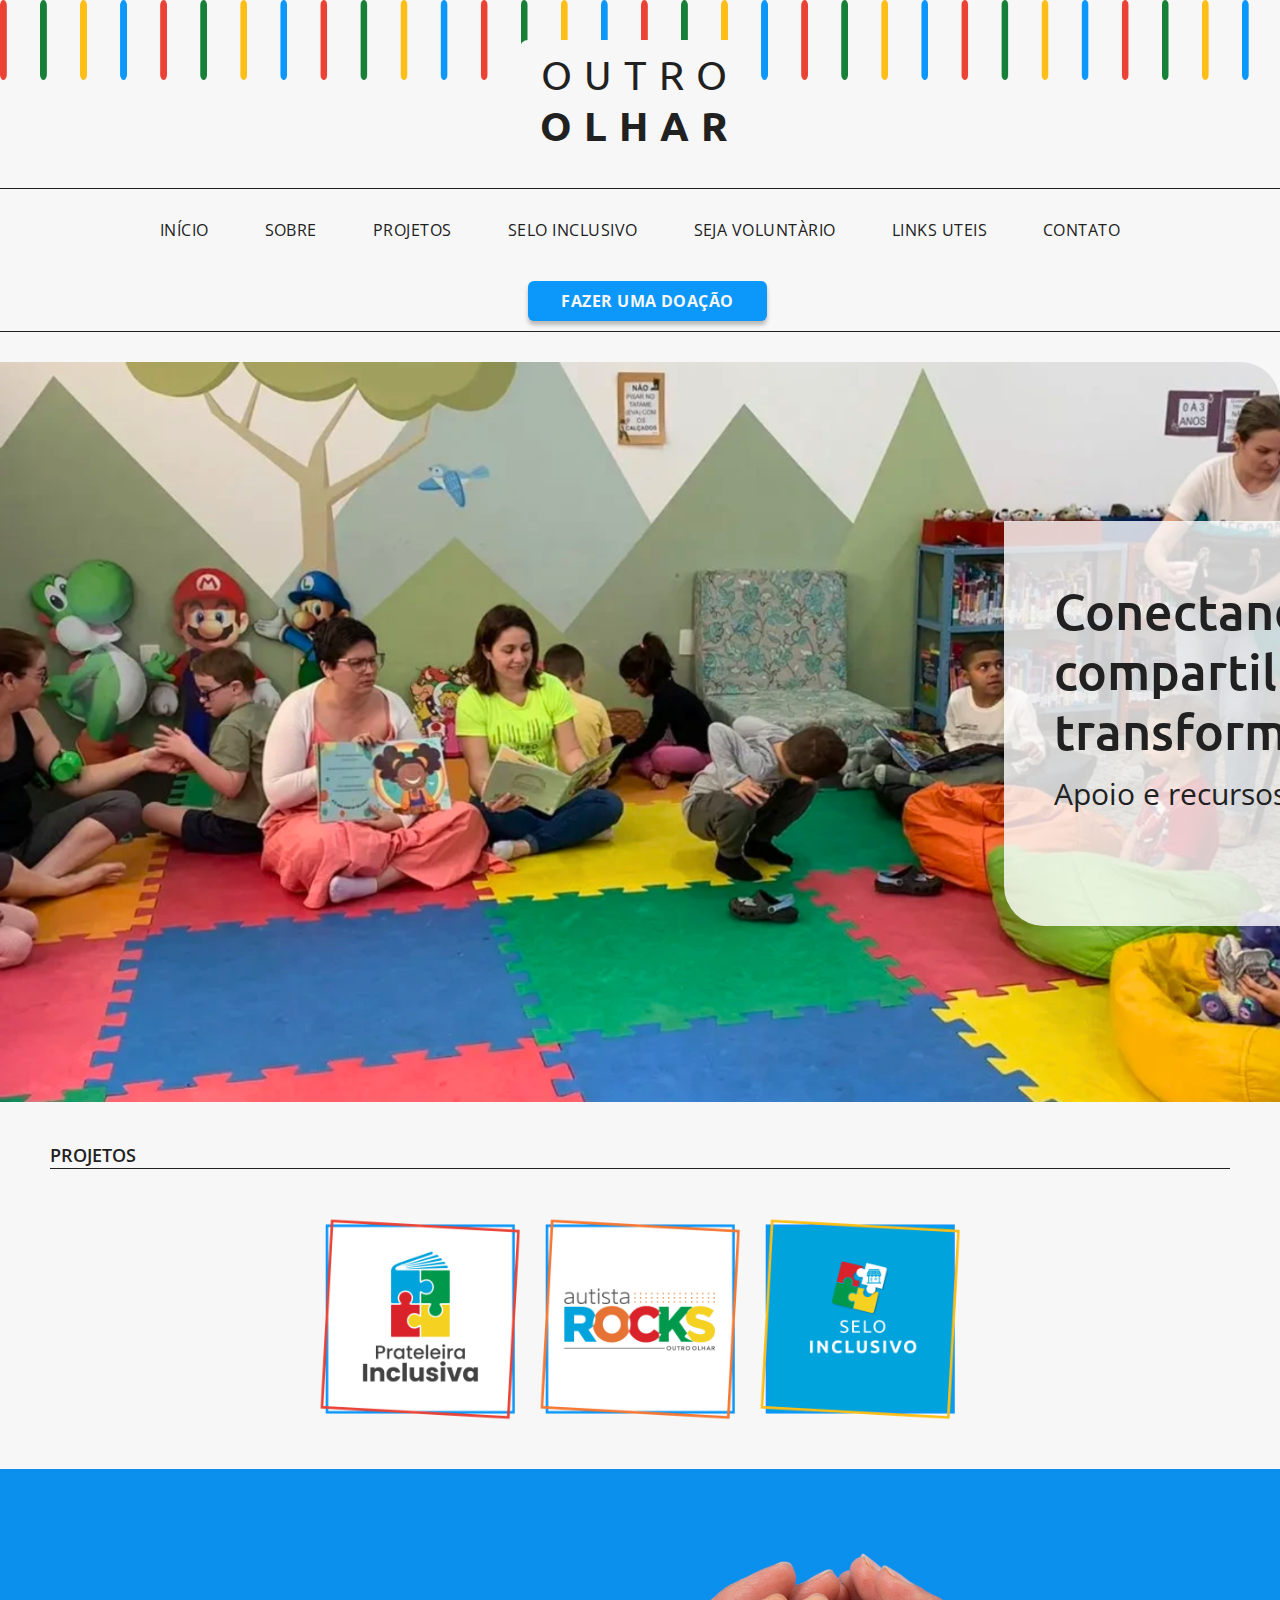
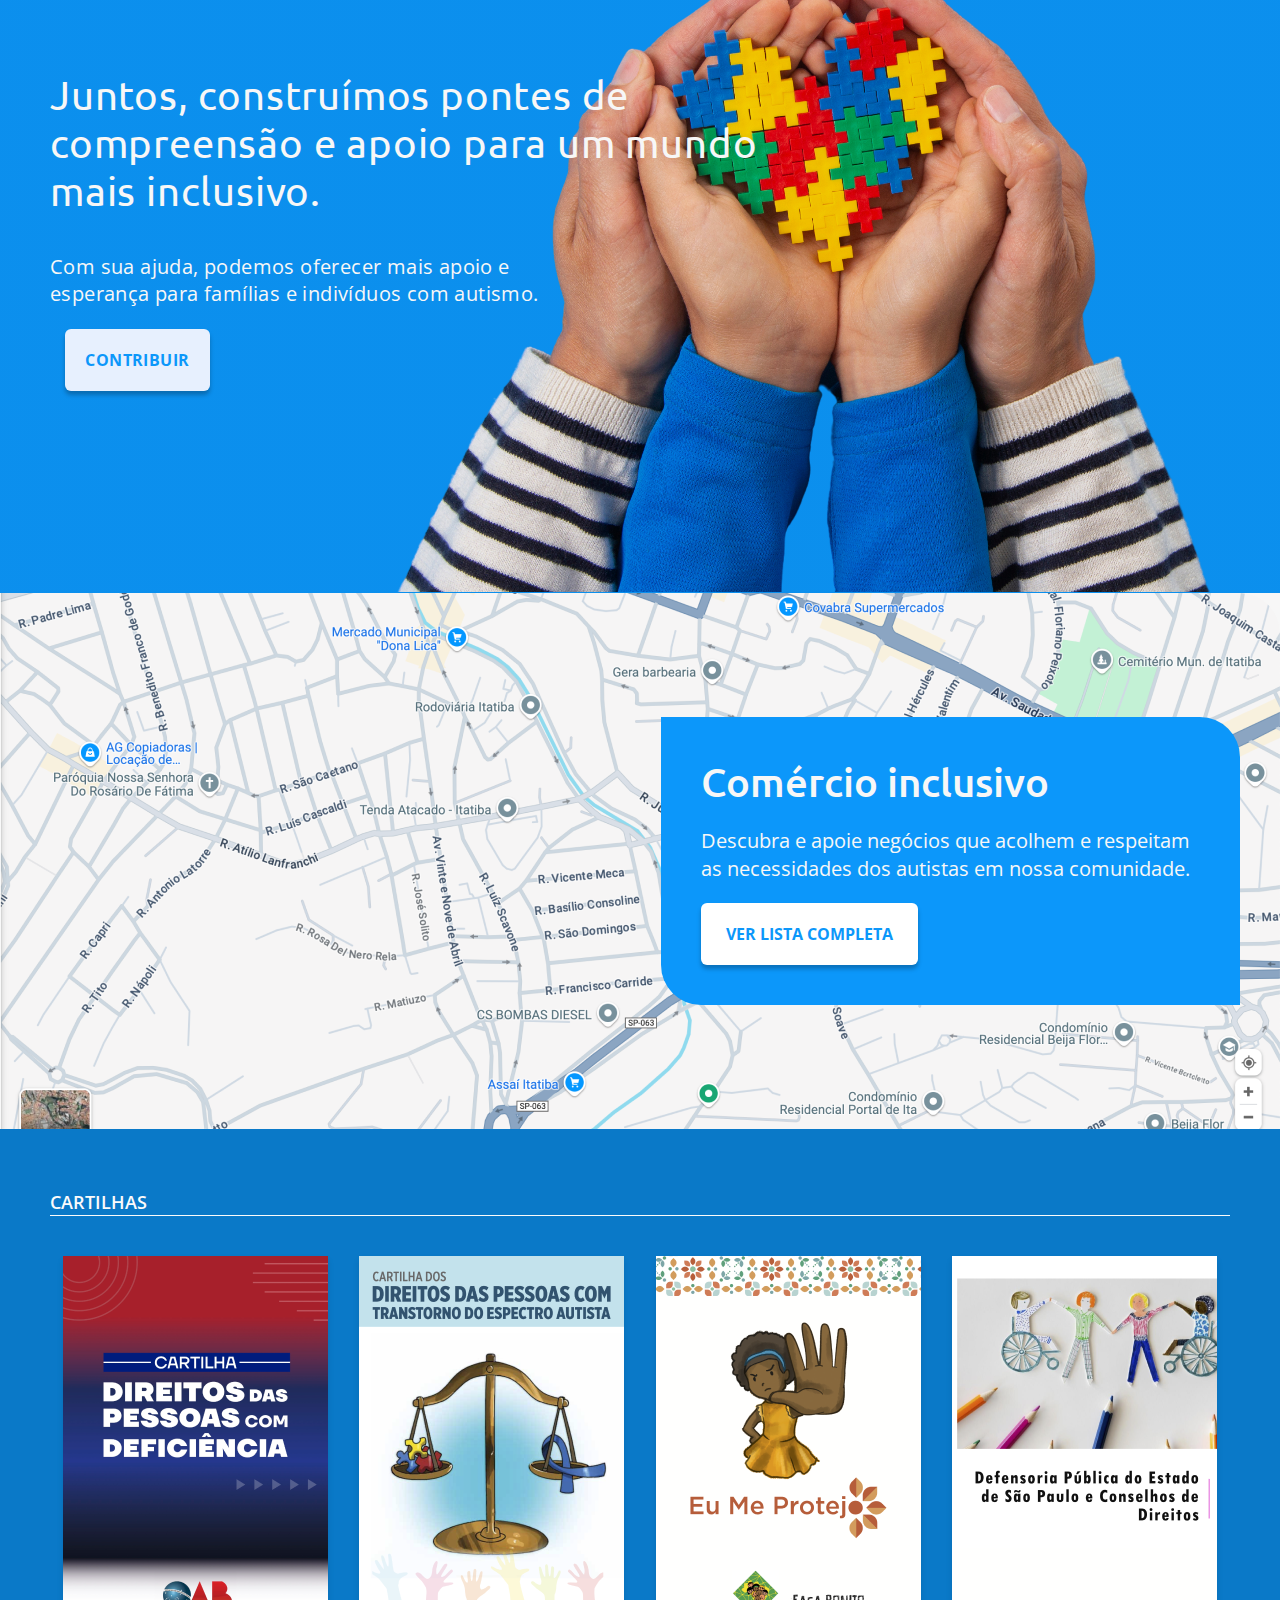
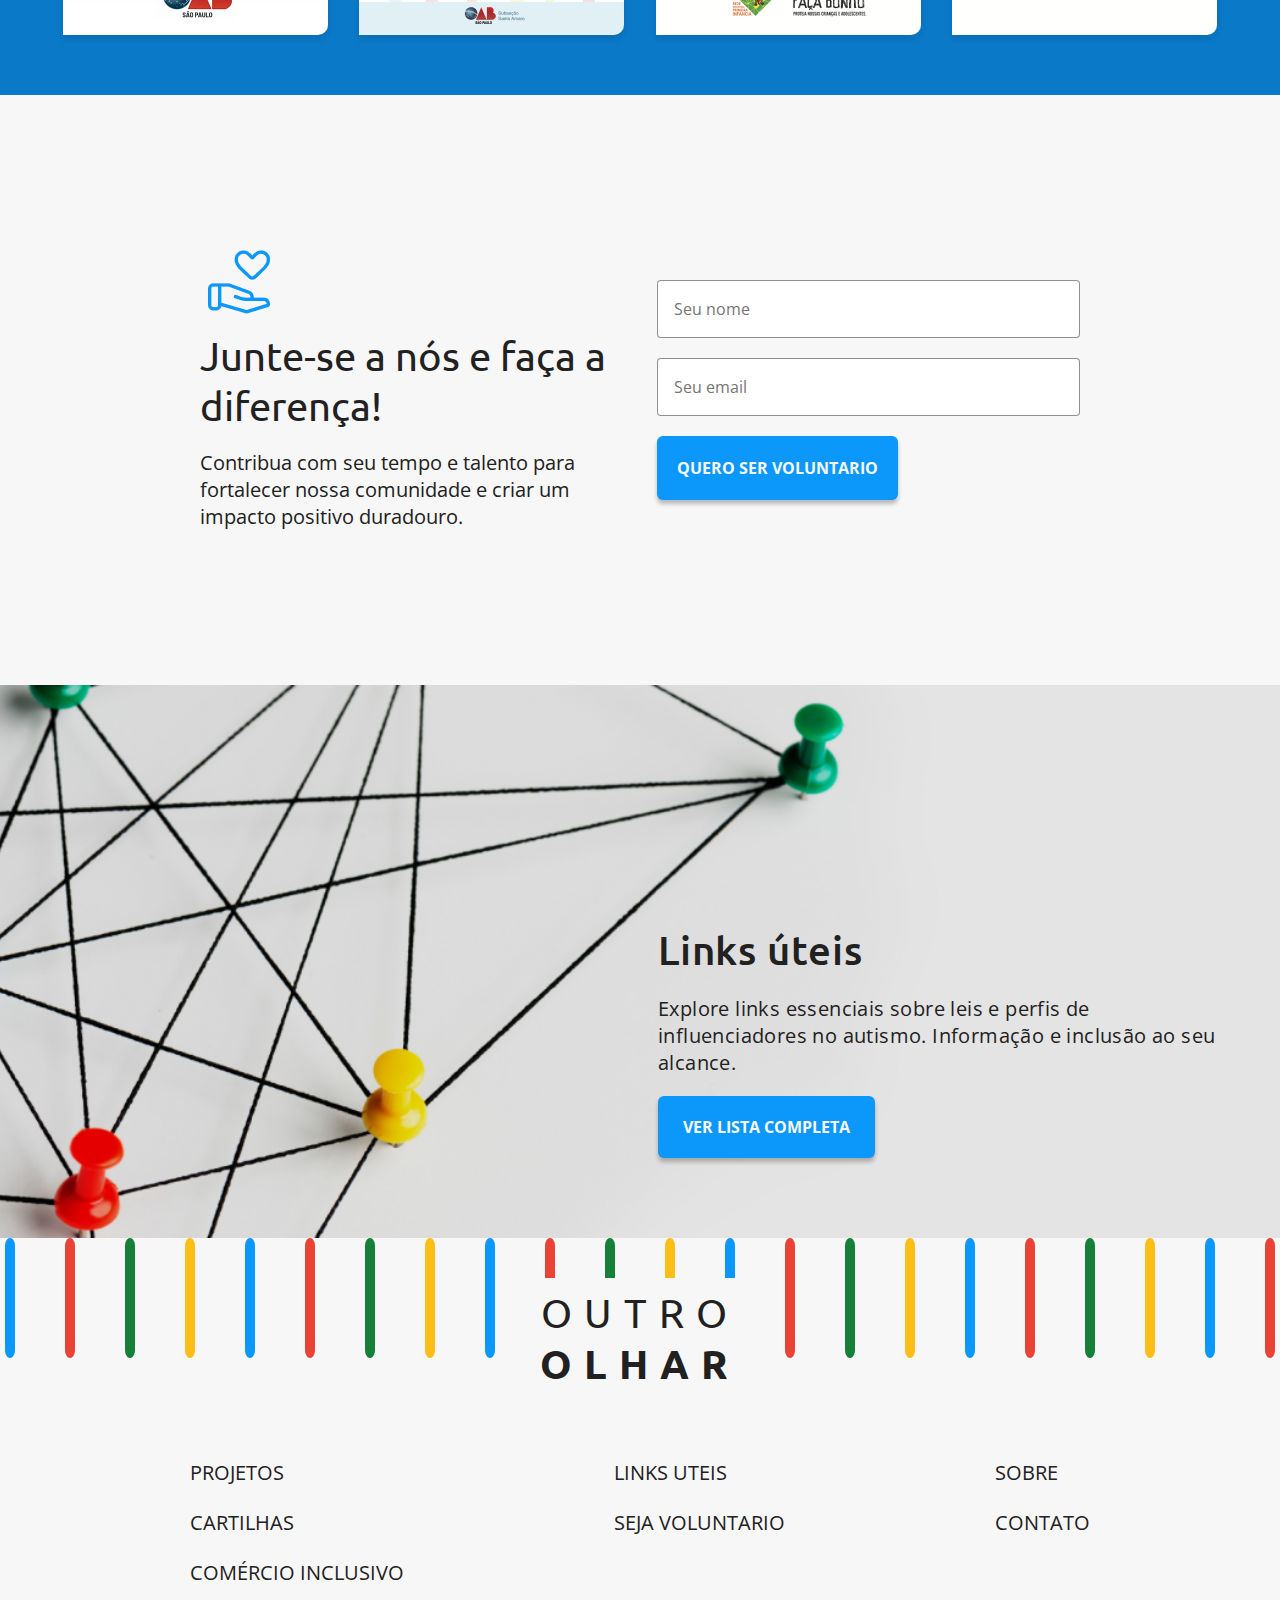
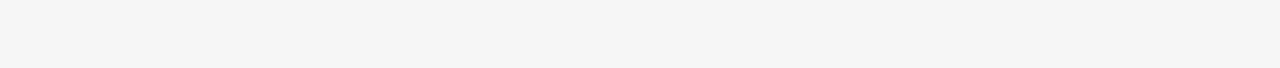
<file: index.html>
<!DOCTYPE html>
<html lang="pt-br">
<head>
    <meta charset="UTF-8">
    <meta name="viewport" content="width=device-width, initial-scale=1.0">
    <title>Outro Olhar</title>
    <link rel="stylesheet" href="/css/style.css">
    <link rel="stylesheet" href="/css/navbar.css">
    <link rel="preconnect" href="https://fonts.googleapis.com">
<link rel="preconnect" href="https://fonts.gstatic.com" crossorigin>
<link href="https://fonts.googleapis.com/css2?family=Ubuntu:wght@300;400;500;700&family=Open+Sans:wght@300;400;600;700&display=swap" rel="stylesheet">
<!-- CSS do Bootstrap -->
<link href="https://cdn.jsdelivr.net/npm/bootstrap@5.3.0/dist/css/bootstrap.min.css" rel="stylesheet">
   
</head>
<body>

    <div id="navbar-container"></div>
    
    
<!-- Banner Principal -->
<section class="main-banner">
    <div class="banner-text">
        <h1>Conectando famílias, compartilhando saberes, transformando vidas.</h1>
        <p>Apoio e recursos para famílias e profissionais.</p>
       
    </div>
</section>

<section class="home-projects">
    <!-- Título da seção -->
    <div class="section-title">
        <h2 class="section-tag-title">Projetos</h2>
    </div>

    <!-- Cards de Projetos -->
    <div class="projects">
        <a href="/Projetos/prateleira-inclusiva.html" class="project-link">
        <div class="project-card">
            <div class="img-shape" style="background-image: url('/images/images-home/projeto-prateleira.png');"></div>
        </div> </a>

        <a href="/Projetos/autistas-rocks.html" class="project-link">
        <div class="project-card">
            <div class="img-shape" style="background-image: url('/images/images-home/projeto-autista\ rocks.png');"></div>
        </div></a>

        <a href="/Projetos/selo.html" class="project-link">
        <div class="project-card">
            <div class="img-shape" style="background-image: url('/images/images-home/projeto-selo-inclusivo.png');"></div>
        </div></a>
    </div>
</section>

<!-- Phrase et imagem azul -->

<section class="phrase-section">
    <div class="phrase-content">
        <h1 class="phrase-title">Juntos, construímos pontes de compreensão e apoio para um mundo mais inclusivo.</h1>
        <p class="phrase-text">Com sua ajuda, podemos oferecer mais apoio e esperança para famílias e indivíduos com autismo.</p>
        <a href="pages/contribuir.html" class="header-button-phrase">Contribuir</a>
    </div>

</section>

<section class="comercio">
    <!-- Mapa -->
    <div class="map-container">
      <div class="blue-box">
        <h2>Comércio inclusivo</h2>
        <p>
          Descubra e apoie negócios que acolhem e respeitam as necessidades dos autistas em nossa comunidade.
        </p>
        <a href="lista-completa.html" class="cta-button">Ver Lista Completa</a>
      </div>
    </div>
  </section>
  

  <section class="cartilhas">
    <!-- Título da Seção -->
    <div class="cartilhas-title">
      <h2>Cartilhas</h2>
    </div>
  
    <!-- Lista de Cartilhas -->
    <div class="cartilhas-content">
      <div class="cartilha-item" style="background-image: url('/images/images-home/cartilha-01.png');"></div>
      <div class="cartilha-item" style="background-image: url('/images/images-home/cartilha-02.png');"></div>
      <div class="cartilha-item" style="background-image: url('/images/images-home/cartilha-03.png');"></div>
      <div class="cartilha-item" style="background-image: url('/images/images-home/cartilha-04.png');"></div>
    </div>
  </section>
  





<div class="newsletter-section">
    <!-- CTA com Texto -->
    <div class="newsletter-cta">
        
        <img src="/images/images-home/volunteer.png"  alt="icon news">
        <h2 class="newsletter-title">Junte-se a nós e faça a diferença! </h2>
        <p class="newsletter-description">Contribua com seu tempo e talento para fortalecer nossa comunidade e criar um impacto positivo duradouro. </p>
    </div>

    <!-- Formulário da Newsletter -->
    <form class="newsletter-form">
        <input type="text" placeholder="Seu nome" class="newsletter-input" />
        <input type="email" placeholder="Seu email" class="newsletter-input" />
        <button type="submit" class="newsletter-button">QUERO SER VOLUNTARIO</button>
    </form>
</div>


<section class="links-section">
    <div class="links-background">
        <!-- Conteúdo de texto e botão -->
        <div class="links-content">
            <h2 class="links-title">Links úteis</h2>
            <p class="links-description">
                Explore links essenciais sobre leis e perfis de influenciadores no autismo.
                Informação e inclusão ao seu alcance.
            </p>
            <button class="links-button">Ver Lista Completa</button>
        </div>
    </div>
</section>



<div id="footer"></div>

<!-- JS do Bootstrap -->
<script src="https://cdn.jsdelivr.net/npm/bootstrap@5.3.0/dist/js/bootstrap.bundle.min.js"></script>
<!-- Seu script personalizado -->
<script src="/js/navbar.js"></script>

  <!-- Script para carregar o footer dinamicamente -->
  <script>
    // Carregar o conteúdo do arquivo footer.html e inserir no div com ID "footer"
    fetch('/pages/footer.html')
        .then(response => response.text())
        .then(data => {
            document.getElementById('footer').innerHTML = data;
        });
</script>

</body>
</html>
</file>
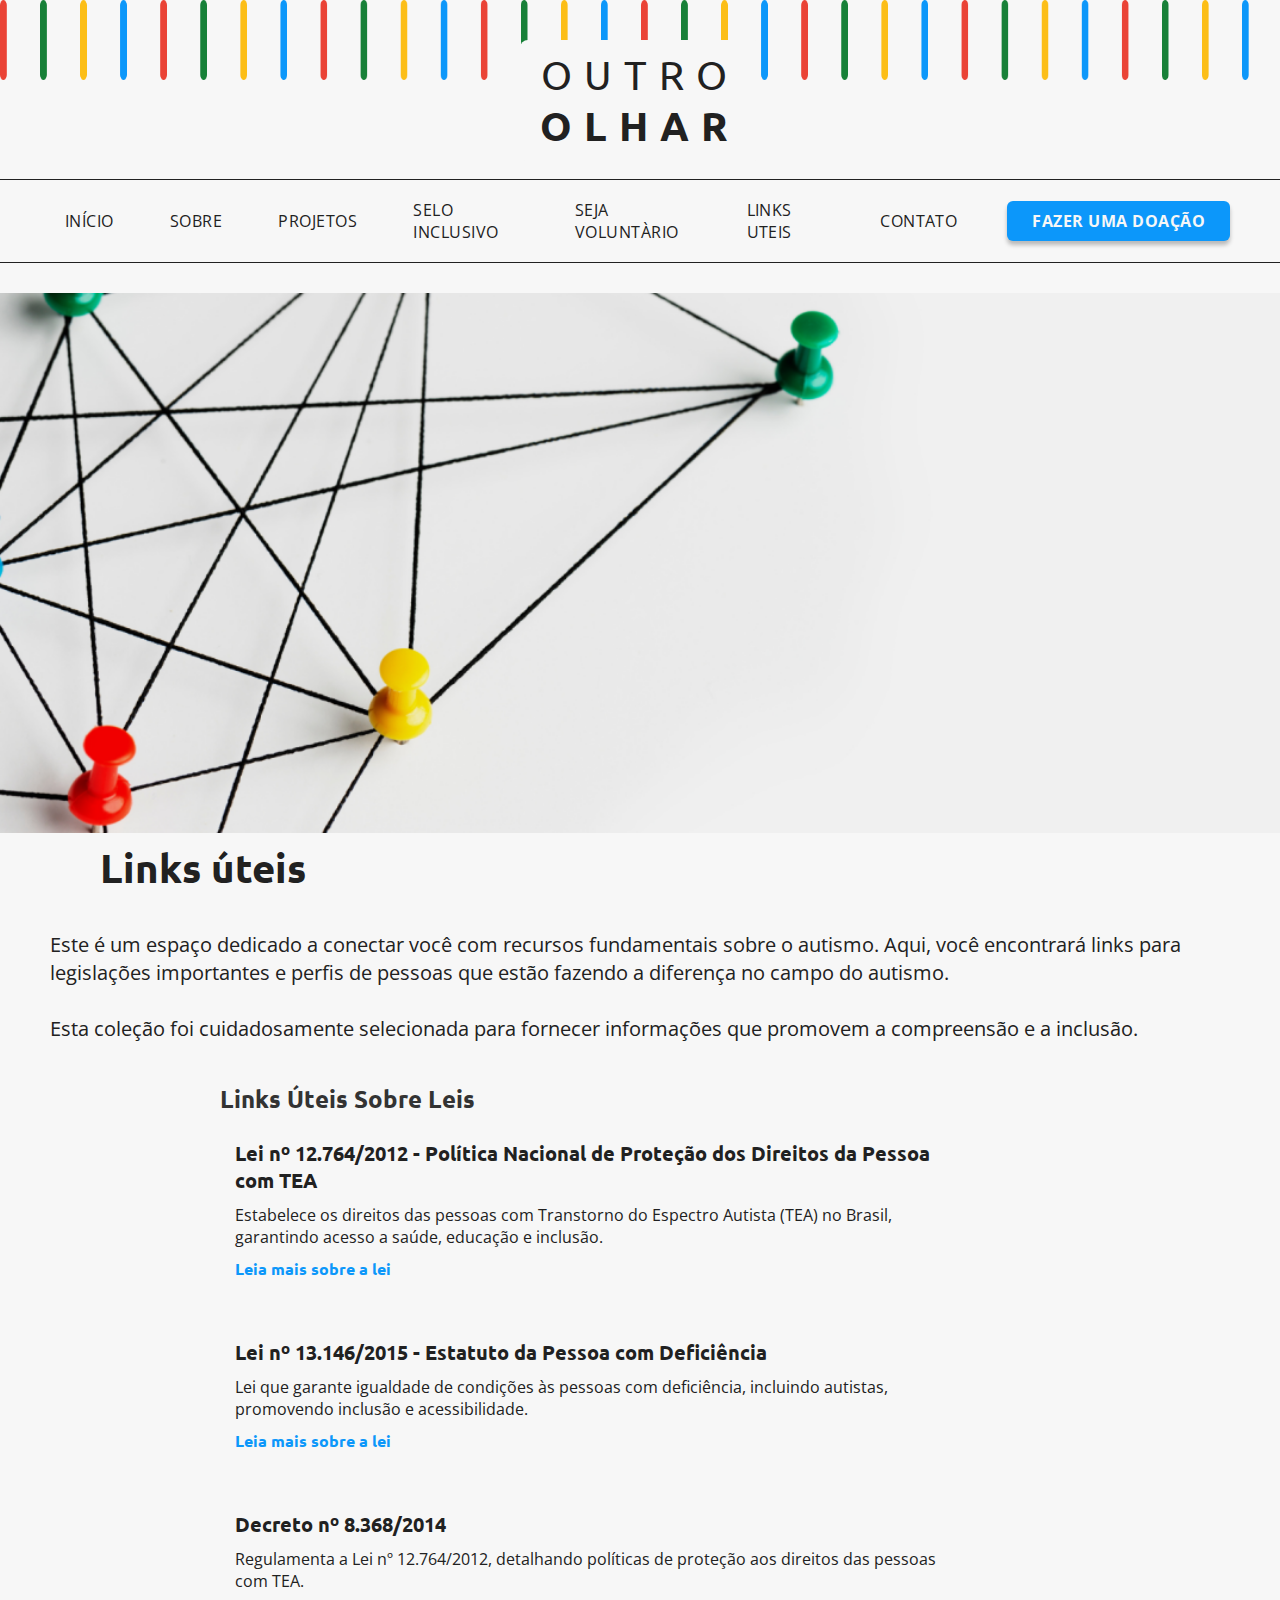
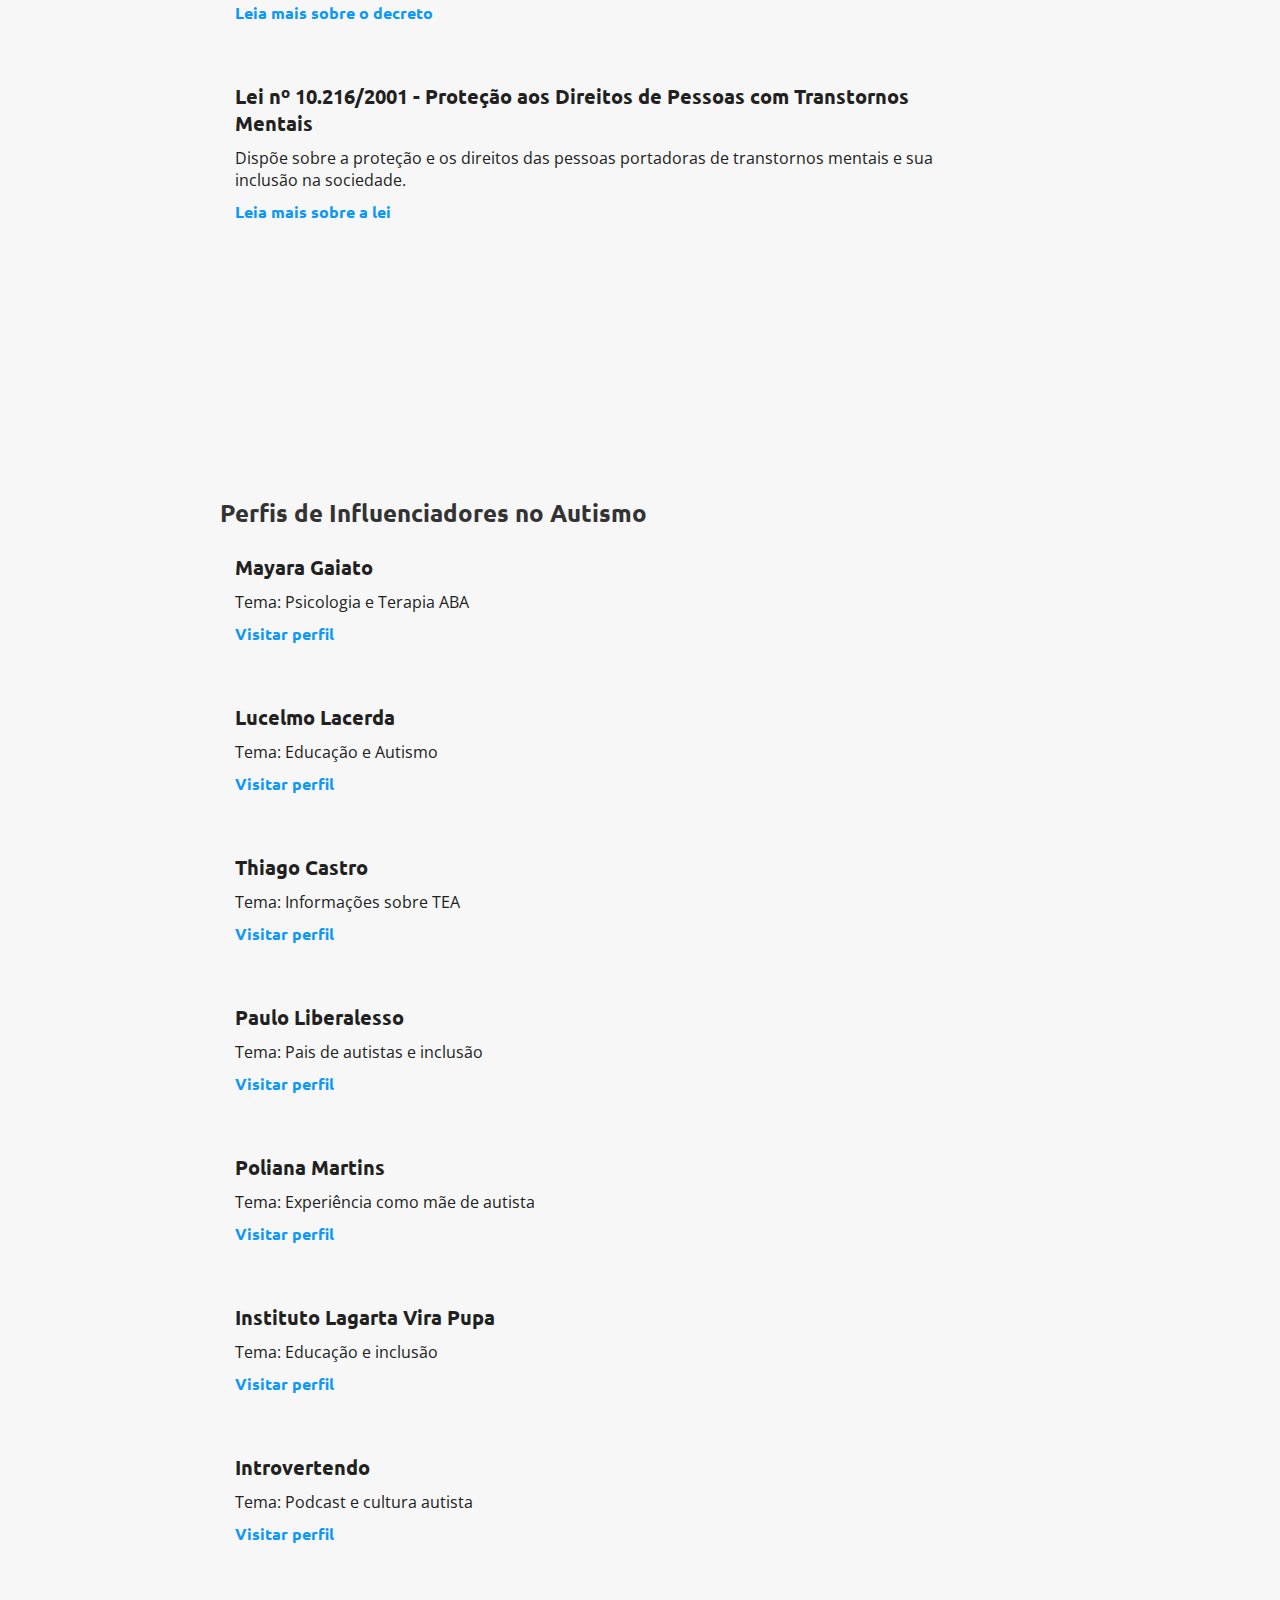
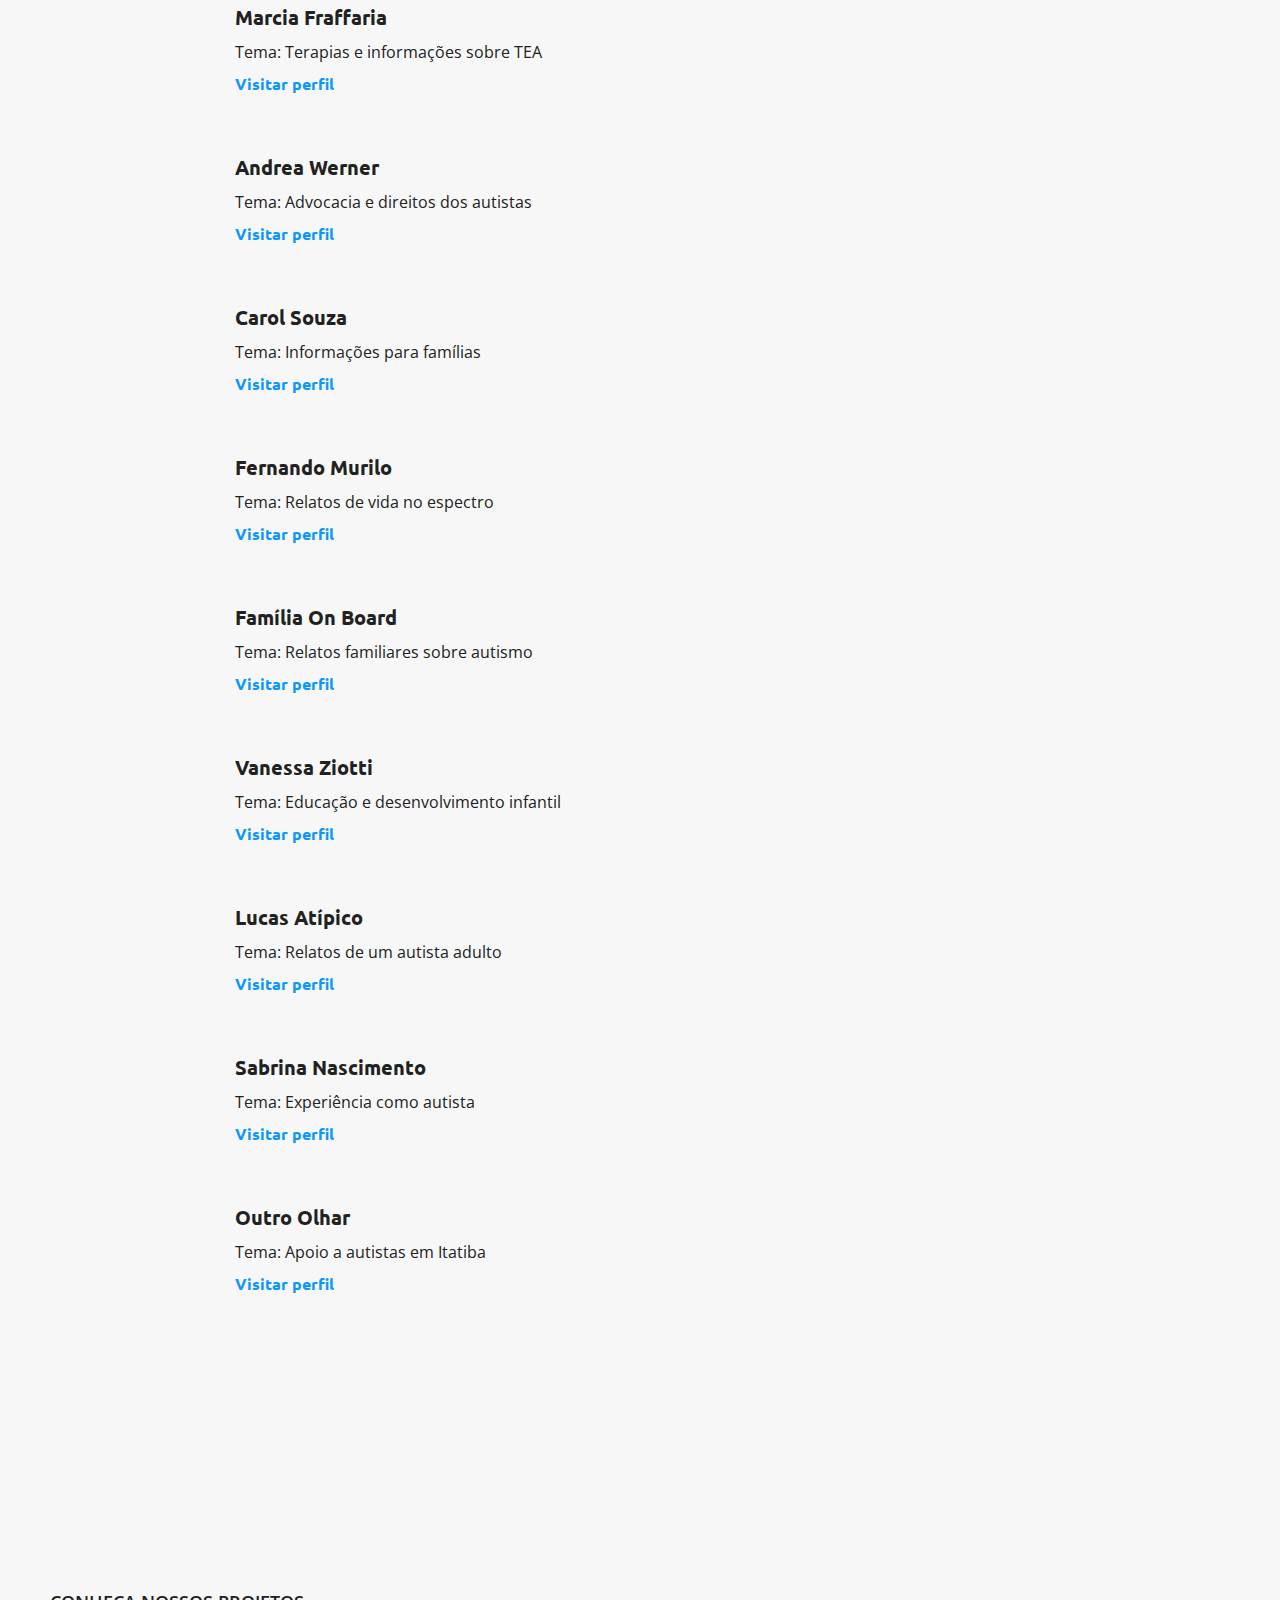
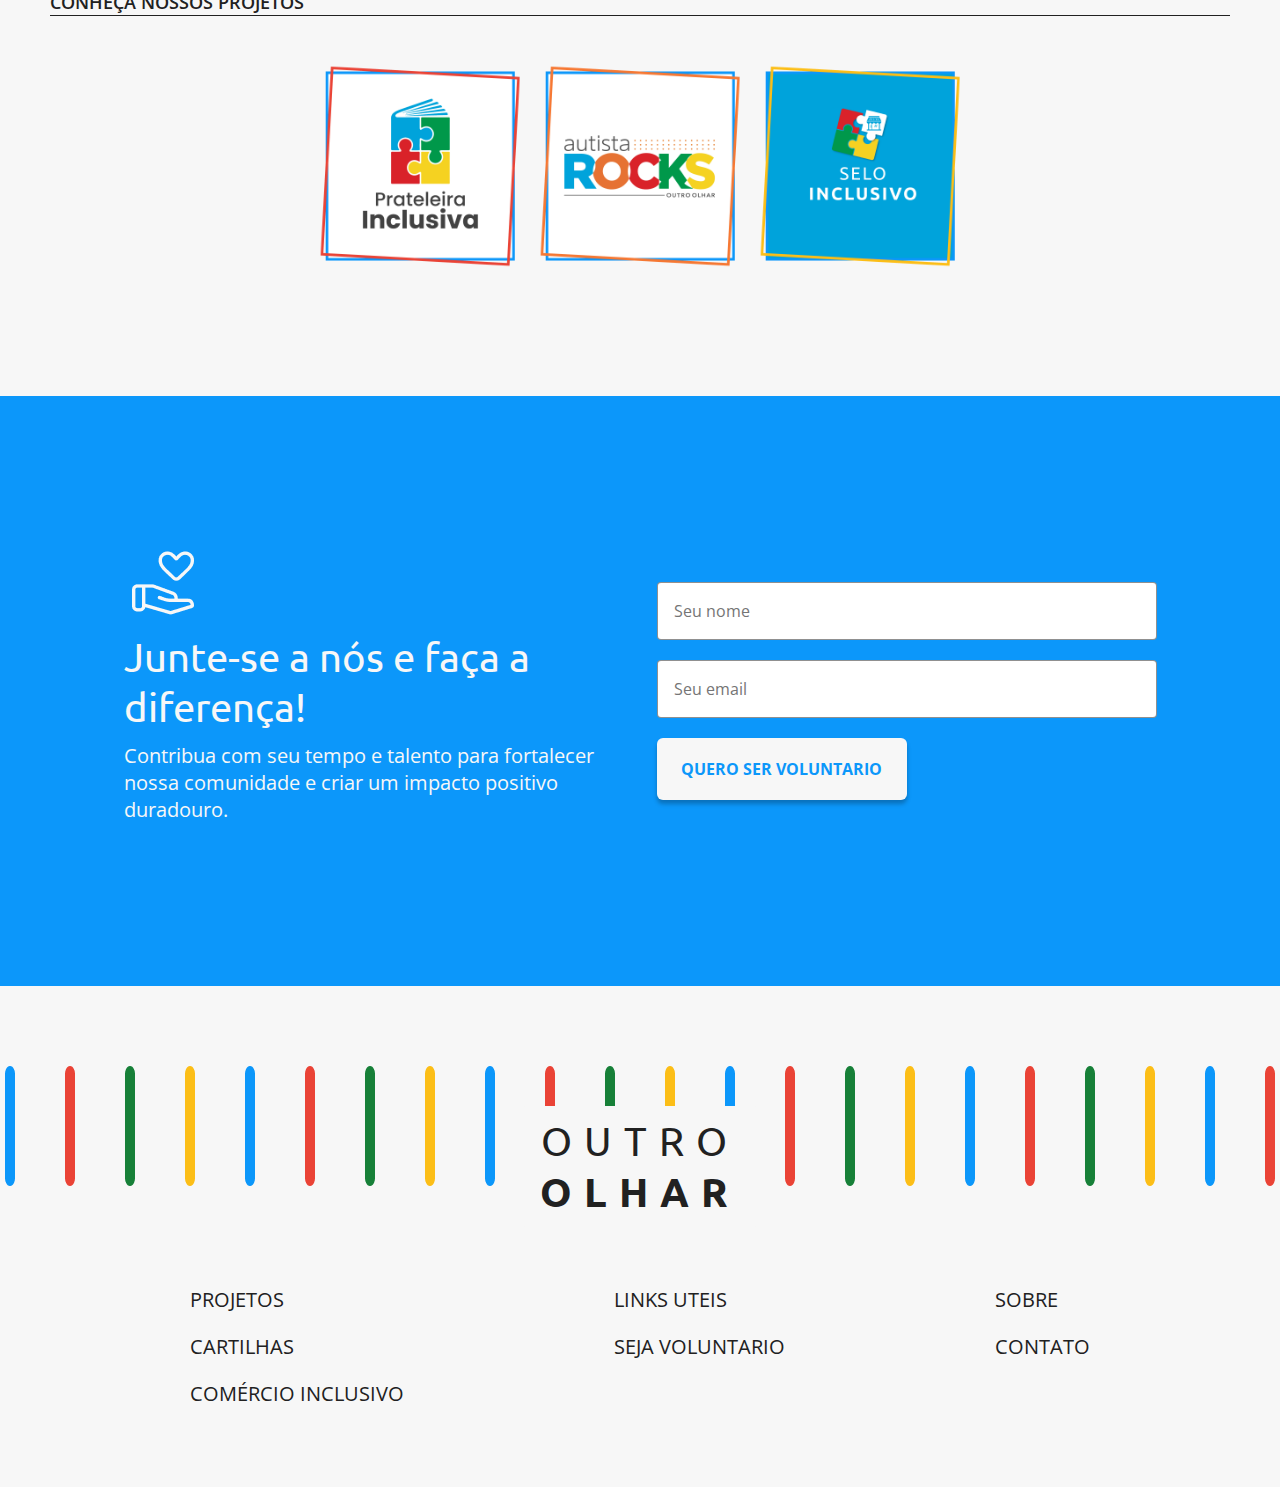
<file: pages/links.html>
<!DOCTYPE html>
<html lang="pt-br">
<head>
    <meta charset="UTF-8">
    <meta name="viewport" content="width=device-width, initial-scale=1.0">
    <title>Links Uteis - Outro Olhar</title>
    <link rel="stylesheet" href="/css/style.css">
    <link rel="stylesheet" href="/css/projeto.css">
</head>
<body>
    <!-- Header -->
    <div id="navbar-container"></div>

    
    <section>
        <img src="/images/images-home/links.png" alt="foto grupo" class="full-width-image">
    </section>
   
    <!-- Text Section -->
    <section class="text-section">
        <h2 class="rocks-title">Links úteis</h2>  
        <p>Este é um espaço dedicado a conectar você com recursos fundamentais sobre o autismo. Aqui, você encontrará links para legislações 
            importantes e perfis de pessoas que estão fazendo a diferença no campo do autismo.  </p> <br>
        <p>Esta coleção foi cuidadosamente selecionada para fornecer informações que promovem a compreensão e a inclusão.</p>   
      </section>

      <section class="useful-links">
        <h2>Links Úteis Sobre Leis</h2>
        <div class="link-card">
            <h3>Lei nº 12.764/2012 - Política Nacional de Proteção dos Direitos da Pessoa com TEA</h3>
            <p>Estabelece os direitos das pessoas com Transtorno do Espectro Autista (TEA) no Brasil, garantindo acesso a saúde, educação e inclusão.</p>
            <a href="https://www.planalto.gov.br/ccivil_03/_ato2011-2014/2012/lei/l12764.htm" target="_blank">Leia mais sobre a lei</a>
        </div>
        <div class="link-card">
            <h3>Lei nº 13.146/2015 - Estatuto da Pessoa com Deficiência</h3>
            <p>Lei que garante igualdade de condições às pessoas com deficiência, incluindo autistas, promovendo inclusão e acessibilidade.</p>
            <a href="https://www.planalto.gov.br/ccivil_03/_ato2015-2018/2015/lei/l13146.htm" target="_blank">Leia mais sobre a lei</a>
        </div>
        <div class="link-card">
            <h3>Decreto nº 8.368/2014</h3>
            <p>Regulamenta a Lei nº 12.764/2012, detalhando políticas de proteção aos direitos das pessoas com TEA.</p>
            <a href="https://www.planalto.gov.br/ccivil_03/_ato2011-2014/2014/decreto/d8368.htm" target="_blank">Leia mais sobre o decreto</a>
        </div>
        <div class="link-card">
            <h3>Lei nº 10.216/2001 - Proteção aos Direitos de Pessoas com Transtornos Mentais</h3>
            <p>Dispõe sobre a proteção e os direitos das pessoas portadoras de transtornos mentais e sua inclusão na sociedade.</p>
            <a href="https://www.planalto.gov.br/ccivil_03/leis/LEIS_2001/L10216.htm" target="_blank">Leia mais sobre a lei</a>
        </div>
    </section>
    
    <section class="useful-links">
        <h2>Perfis de Influenciadores no Autismo</h2>
        
        <!-- Primeiro grupo de influenciadores -->
        <div class="link-card">
            <h3>Mayara Gaiato</h3>
            <p>Tema: Psicologia e Terapia ABA</p>
            <a href="https://www.instagram.com/mayragaiato/" target="_blank">Visitar perfil</a>
        </div>
        <div class="link-card">
            <h3>Lucelmo Lacerda</h3>
            <p>Tema: Educação e Autismo</p>
            <a href="https://www.instagram.com/lucelmo.lacerda/" target="_blank">Visitar perfil</a>
        </div>
        <div class="link-card">
            <h3>Thiago Castro</h3>
            <p>Tema: Informações sobre TEA</p>
            <a href="https://www.instagram.com/dr.thiagocastro/" target="_blank">Visitar perfil</a>
        </div>
        <div class="link-card">
            <h3>Paulo Liberalesso</h3>
            <p>Tema: Pais de autistas e inclusão</p>
            <a href="https://www.instagram.com/pauloliberalesso/" target="_blank">Visitar perfil</a>
        </div>
        <div class="link-card">
            <h3>Poliana Martins</h3>
            <p>Tema: Experiência como mãe de autista</p>
            <a href="https://www.instagram.com/meubebeeoautismo/" target="_blank">Visitar perfil</a>
        </div>
        <div class="link-card">
            <h3>Instituto Lagarta Vira Pupa</h3>
            <p>Tema: Educação e inclusão</p>
            <a href="https://www.instagram.com/lagartavirapupa/" target="_blank">Visitar perfil</a>
        </div>
        <div class="link-card">
            <h3>Introvertendo</h3>
            <p>Tema: Podcast e cultura autista</p>
            <a href="https://www.instagram.com/introvertendo/" target="_blank">Visitar perfil</a>
        </div>
        
        <!-- Segundo grupo de influenciadores -->
        <div class="link-card">
            <h3>Marcia Fraffaria</h3>
            <p>Tema: Terapias e informações sobre TEA</p>
            <a href="https://www.instagram.com/marciafraffaria/" target="_blank">Visitar perfil</a>
        </div>
        <div class="link-card">
            <h3>Andrea Werner</h3>
            <p>Tema: Advocacia e direitos dos autistas</p>
            <a href="https://www.instagram.com/andreawerner_/" target="_blank">Visitar perfil</a>
        </div>
        <div class="link-card">
            <h3>Carol Souza</h3>
            <p>Tema: Informações para famílias</p>
            <a href="https://www.instagram.com/carolsouza_autistando/" target="_blank">Visitar perfil</a>
        </div>
        <div class="link-card">
            <h3>Fernando Murilo</h3>
            <p>Tema: Relatos de vida no espectro</p>
            <a href="https://www.instagram.com/murilo_ciclistea/" target="_blank">Visitar perfil</a>
        </div>
        <div class="link-card">
            <h3>Família On Board</h3>
            <p>Tema: Relatos familiares sobre autismo</p>
            <a href="https://www.instagram.com/familyonboard/" target="_blank">Visitar perfil</a>
        </div>
        <div class="link-card">
            <h3>Vanessa Ziotti</h3>
            <p>Tema: Educação e desenvolvimento infantil</p>
            <a href="https://www.instagram.com/vanessaziotti/" target="_blank">Visitar perfil</a>
        </div>
        <div class="link-card">
            <h3>Lucas Atípico</h3>
            <p>Tema: Relatos de um autista adulto</p>
            <a href="https://www.instagram.com/lucas_atipico/" target="_blank">Visitar perfil</a>
        </div>
        <div class="link-card">
            <h3>Sabrina Nascimento</h3>
            <p>Tema: Experiência como autista</p>
            <a href="https://www.instagram.com/uma.autista.diferentona/" target="_blank">Visitar perfil</a>
        </div>
        <div class="link-card">
            <h3>Outro Olhar</h3>
            <p>Tema: Apoio a autistas em Itatiba</p>
            <a href="https://www.instagram.com/outro.olhar.itatiba/" target="_blank">Visitar perfil</a>
        </div>
    </section>
    

    <section class="home-projects">
        <!-- Título da seção -->
        <div class="section-title">
            <h2 class="section-tag-title">Conheça nossos Projetos</h2>
        </div>
    
     <!-- Cards de Projetos -->
     <div class="projects">
        <a href="/Projetos/prateleira-inclusiva.html" class="project-link">
        <div class="project-card">
            <div class="img-shape" style="background-image: url('/images/images-home/projeto-prateleira.png');"></div>
        </div> </a>

        <a href="/Projetos/autistas-rocks.html" class="project-link">
        <div class="project-card">
            <div class="img-shape" style="background-image: url('/images/images-home/projeto-autista\ rocks.png');"></div>
        </div></a>

        <a href="/Projetos/selo.html" class="project-link">
        <div class="project-card">
            <div class="img-shape" style="background-image: url('/images/images-home/projeto-selo-inclusivo.png');"></div>
        </div></a>
    </div>
</section>

           
                             

    <section class="newsletter-project-section">
        <!-- CTA com Texto -->
        <div class="newsletter-project-cta">
            
            <img src="/images/images-home/volunteer-white.png"  alt="icon news">
            <h2 class="newsletter-project-title">Junte-se a nós e faça a diferença! </h2>
            <p class="newsletter-project-description">Contribua com seu tempo e talento para fortalecer nossa comunidade e criar um impacto positivo duradouro. </p>
        </div>
    
        <!-- Formulário da Newsletter -->
        <form class="newsletter-project-form">
            <input type="text" placeholder="Seu nome" class="newsletter-input" />
            <input type="email" placeholder="Seu email" class="newsletter-input" />
            <button type="submit" class="newsletter-project-button">QUERO SER VOLUNTARIO</button>
        </form>
    </section>

    
    
       
    <!-- Footer -->
    <div id="footer"></div>

    <!-- JS do Bootstrap -->
    <script src="https://cdn.jsdelivr.net/npm/bootstrap@5.3.0/dist/js/bootstrap.bundle.min.js"></script>
    <!-- Seu script personalizado -->
    <script src="/js/navbar.js"></script>
    
      <!-- Script para carregar o footer dinamicamente -->
      <script>
        // Carregar o conteúdo do arquivo footer.html e inserir no div com ID "footer"
        fetch('/pages/footer.html')
            .then(response => response.text())
            .then(data => {
                document.getElementById('footer').innerHTML = data;
            });
    </script>
</body>
</html>
</file>
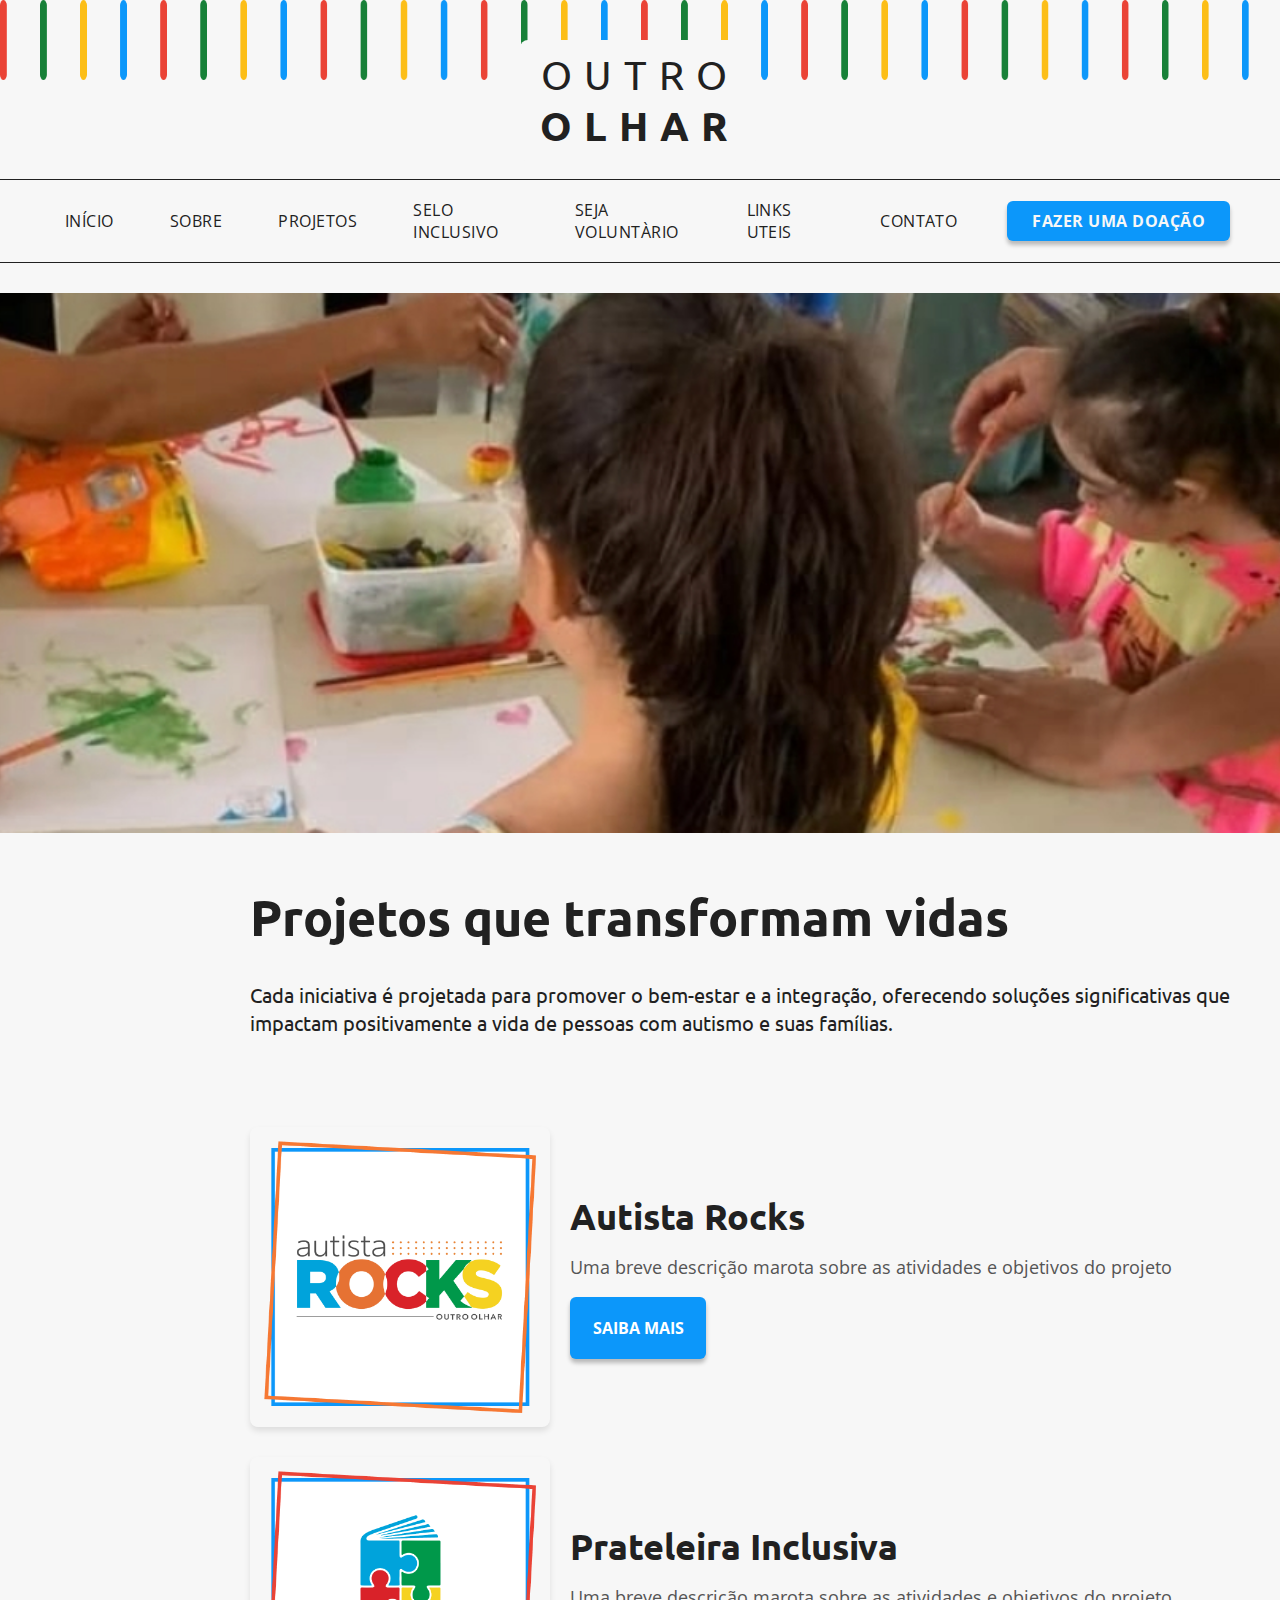
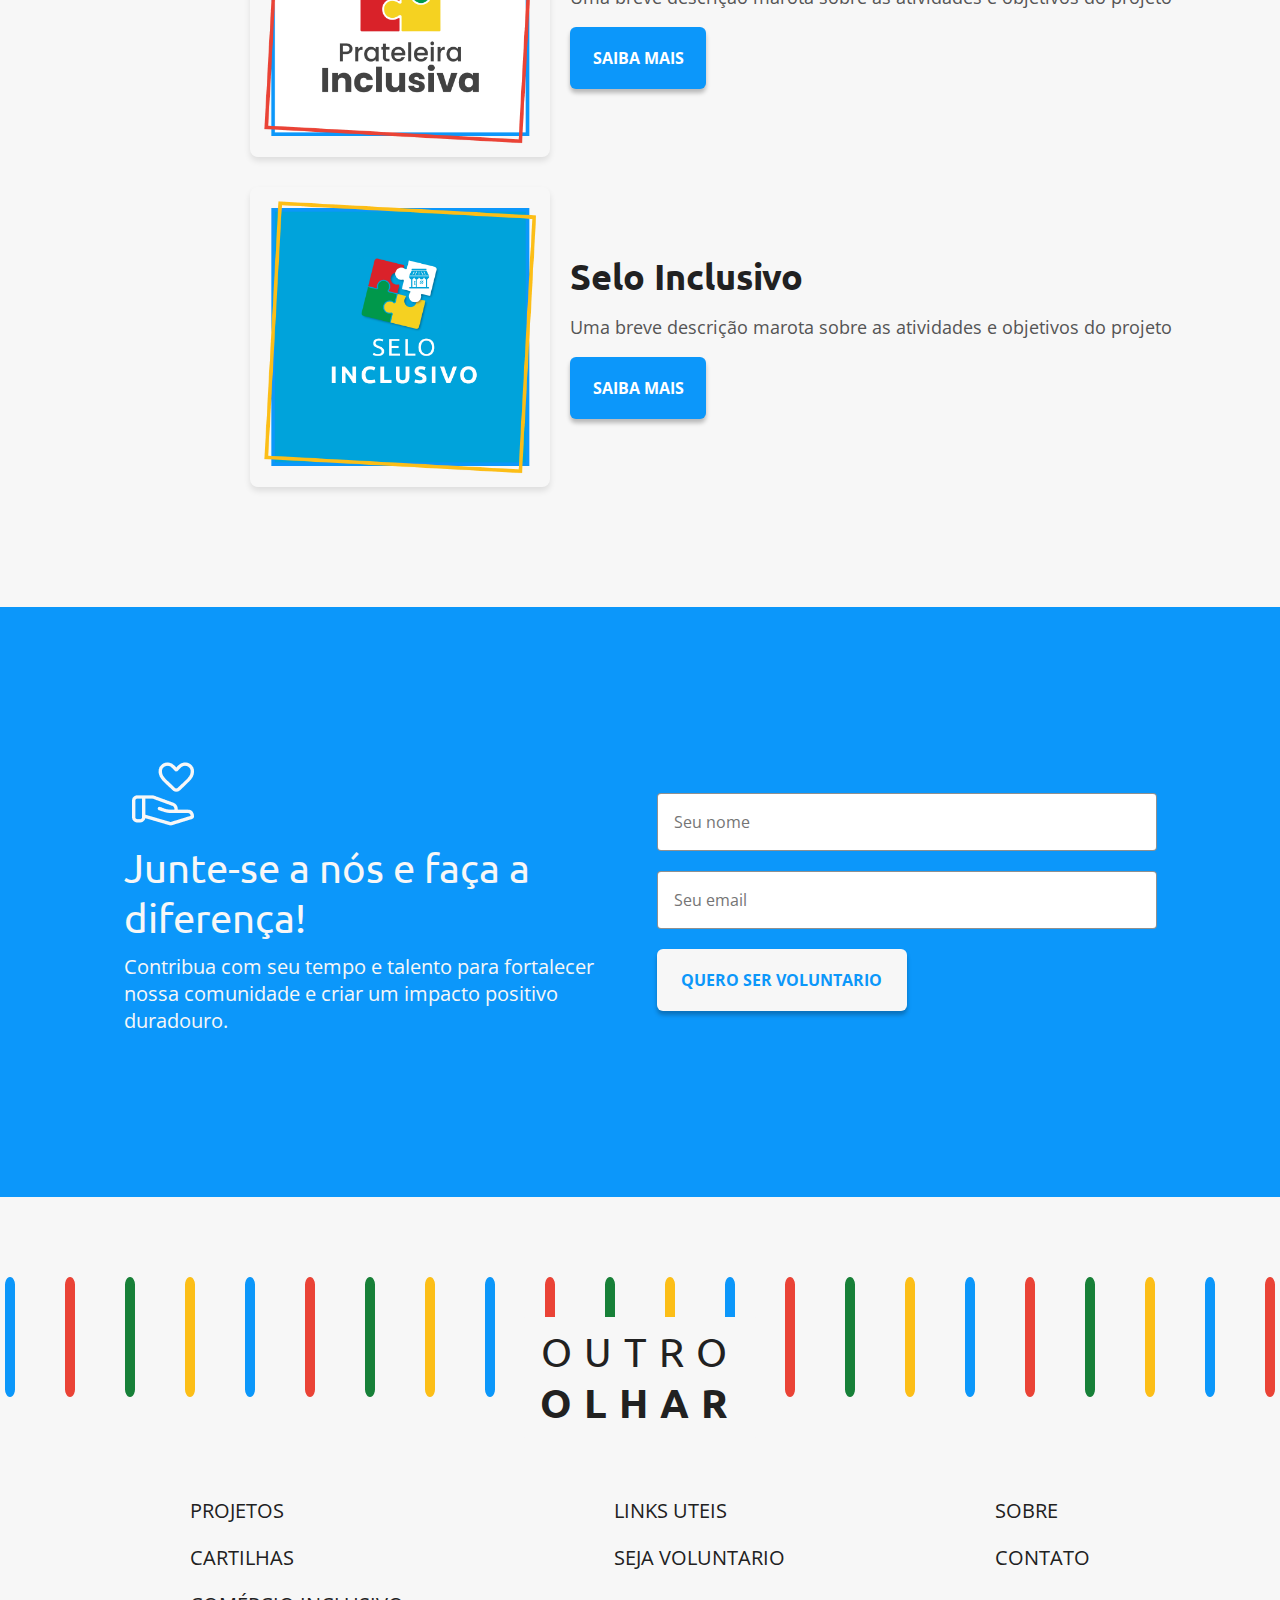
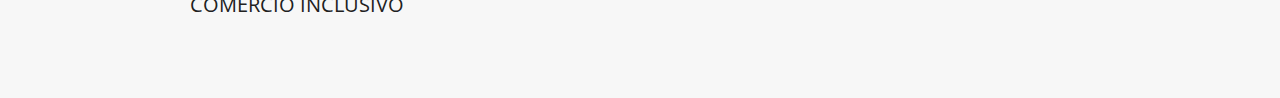
<file: pages/projetos.html>
<!DOCTYPE html>
<html lang="pt-br">
<head>
    <meta charset="UTF-8">
    <meta name="viewport" content="width=device-width, initial-scale=1.0">
    <title>Projetos - Outro Olhar</title>
    <link rel="stylesheet" href="/css/style.css">
    <link rel="stylesheet" href="/css/projeto.css">
</head>
<body>
    <!-- Header -->
    
    <div id="navbar-container"></div>

    
    <section>
        <img src="/images/images-home/artigo 2.jpeg" alt="foto grupo" class="full-width-image">
    </section>
   

    <!-- Hero Section -->
    <section class="hero-section">
        <h2 class="project-hero-title">Projetos que transformam vidas</h2>
        <p>Cada iniciativa é projetada para promover o bem-estar e a integração, oferecendo soluções significativas que impactam positivamente a vida de pessoas com autismo e suas famílias.</p>
    </section>

    <!-- Projetos -->
    <section class="projects-section">
        <div class="project-item">
            <img src="/images/images-home/projeto-autista rocks.png" alt="Autista Rocks">
            <div class="project-content">
            <h2>Autista Rocks</h2>
            <p>Uma breve descrição marota sobre as atividades e objetivos do projeto</p>
            <a href="/Projetos/autistas-rocks.html" class="button">SAIBA MAIS</a>
        </div>
        </div>
        <div class="project-item">
            <img src="/images/images-home/projeto-prateleira.png" alt="Prateleira Inclusiva">
            <div class="project-content">
            <h2>Prateleira Inclusiva</h2>
            <p>Uma breve descrição marota sobre as atividades e objetivos do projeto</p>
            <a href="/Projetos/prateleira-inclusiva.html" class="button">SAIBA MAIS</a>
        </div>
        </div>
        <div class="project-item">
            <img src="/images/images-home/projeto-selo-inclusivo.png" alt="Comércio Inclusivo">
            <div class="project-content">
            <h2>Selo Inclusivo</h2>
            <p>Uma breve descrição marota sobre as atividades e objetivos do projeto</p>
            <a href="/Projetos/" class="button">SAIBA MAIS</a>
        </div>
        </div>
       
        </div>
    </section>

    <section class="newsletter-project-section">
        <!-- CTA com Texto -->
        <div class="newsletter-project-cta">
            
            <img src="/images/images-home/volunteer-white.png"  alt="icon news">
            <h2 class="newsletter-project-title">Junte-se a nós e faça a diferença! </h2>
            <p class="newsletter-project-description">Contribua com seu tempo e talento para fortalecer nossa comunidade e criar um impacto positivo duradouro. </p>
        </div>
    
        <!-- Formulário da Newsletter -->
        <form class="newsletter-project-form">
            <input type="text" placeholder="Seu nome" class="newsletter-input" />
            <input type="email" placeholder="Seu email" class="newsletter-input" />
            <button type="submit" class="newsletter-project-button">QUERO SER VOLUNTARIO</button>
        </form>
    </section>

    <!-- Footer -->
    <div id="footer"></div>

    <!-- JS do Bootstrap -->
    <script src="https://cdn.jsdelivr.net/npm/bootstrap@5.3.0/dist/js/bootstrap.bundle.min.js"></script>
    <!-- Seu script personalizado -->
    <script src="/js/navbar.js"></script>
    
      <!-- Script para carregar o footer dinamicamente -->
      <script>
        // Carregar o conteúdo do arquivo footer.html e inserir no div com ID "footer"
        fetch('/pages/footer.html')
            .then(response => response.text())
            .then(data => {
                document.getElementById('footer').innerHTML = data;
            });
    </script>
</body>
</html>
</file>
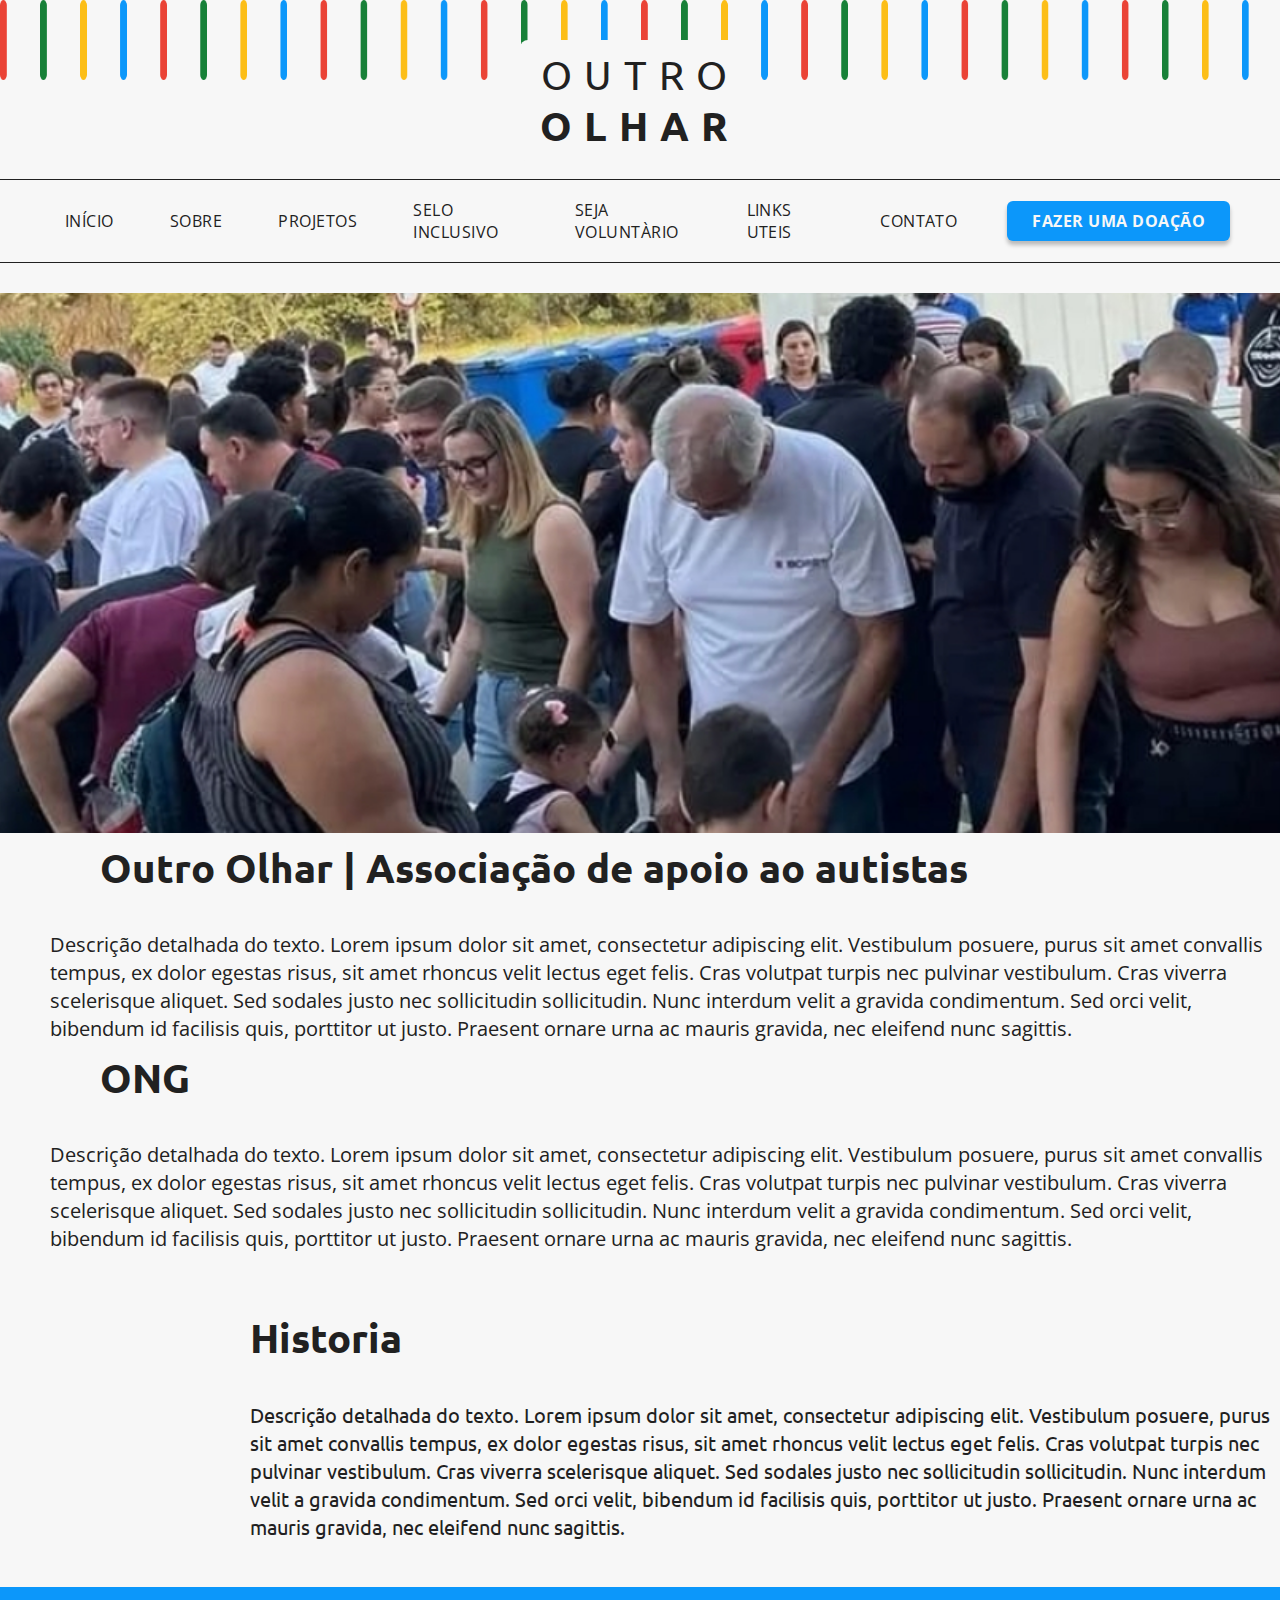
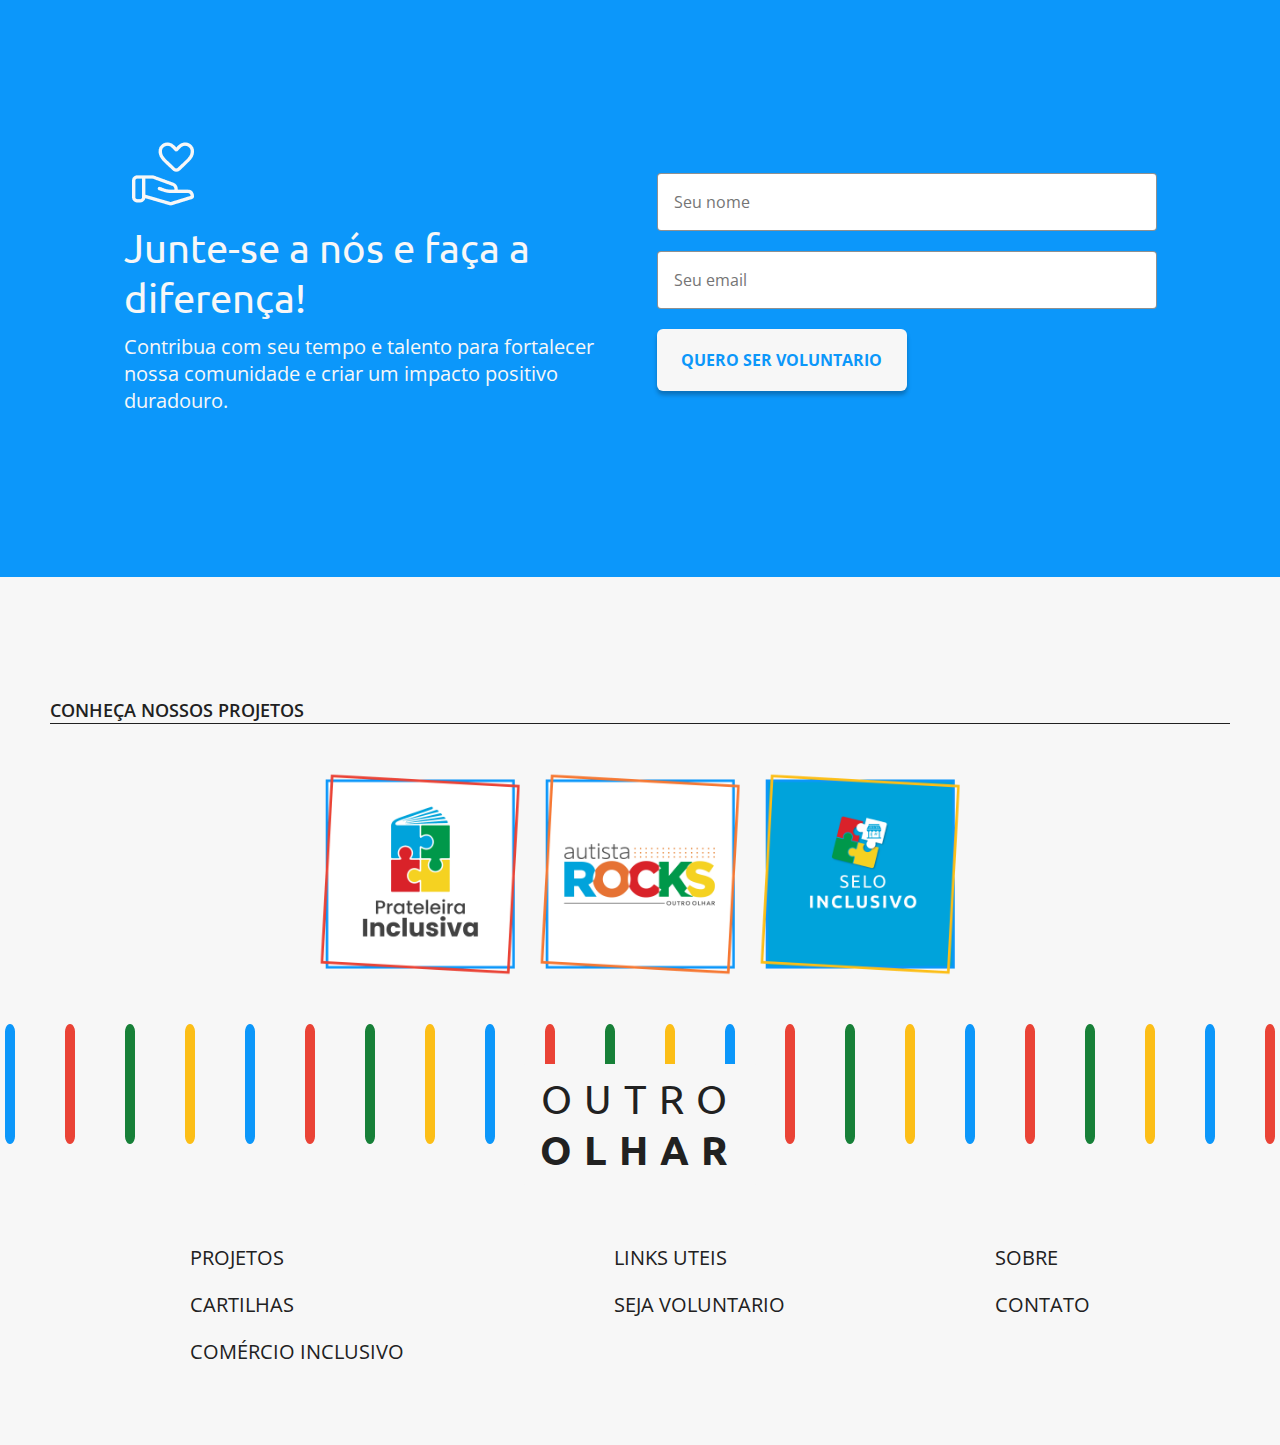
<file: pages/sobre.html>
<!DOCTYPE html>
<html lang="pt-br">
<head>
    <meta charset="UTF-8">
    <meta name="viewport" content="width=device-width, initial-scale=1.0">
    <title>Projetos - Outro Olhar</title>
    <link rel="stylesheet" href="/css/style.css">
    <link rel="stylesheet" href="/css/projeto.css">
</head>
<body>
    <!-- Header -->
    <div id="navbar-container"></div>

    
    <section>
        <img src="/images/images-home/artigo 4.jpeg" alt="foto grupo" class="full-width-image">
    </section>
   
    <!-- Text Section -->
    <section class="text-section">
        <h2 class="rocks-title">Outro Olhar | Associação de apoio ao autistas</h2>
        <p>Descrição detalhada do texto. Lorem ipsum dolor sit amet, consectetur adipiscing elit. Vestibulum posuere, 
            purus sit amet convallis tempus, ex dolor egestas risus, sit amet rhoncus velit lectus eget felis. 
            Cras volutpat turpis nec pulvinar vestibulum. Cras viverra scelerisque aliquet. Sed sodales justo nec
             sollicitudin sollicitudin. Nunc interdum velit a gravida condimentum. Sed orci velit, bibendum id facilisis quis, 
             porttitor ut justo. Praesent ornare urna ac mauris gravida, nec eleifend nunc sagittis. </p>
    
            </section>

            <section class="text-section">
                <h5 class="rocks-title">ONG</h5>
                <p>Descrição detalhada do texto. Lorem ipsum dolor sit amet, consectetur adipiscing elit. Vestibulum posuere, 
                    purus sit amet convallis tempus, ex dolor egestas risus, sit amet rhoncus velit lectus eget felis. 
                    Cras volutpat turpis nec pulvinar vestibulum. Cras viverra scelerisque aliquet. Sed sodales justo nec
                     sollicitudin sollicitudin. Nunc interdum velit a gravida condimentum. Sed orci velit, bibendum id facilisis quis, 
                     porttitor ut justo. Praesent ornare urna ac mauris gravida, nec eleifend nunc sagittis. </p>
            
                    </section>


                    <section class="hero-section">
                        <h5 class="rocks-title">Historia</h5>
                        <p>Descrição detalhada do texto. Lorem ipsum dolor sit amet, consectetur adipiscing elit. Vestibulum posuere, 
                            purus sit amet convallis tempus, ex dolor egestas risus, sit amet rhoncus velit lectus eget felis. 
                            Cras volutpat turpis nec pulvinar vestibulum. Cras viverra scelerisque aliquet. Sed sodales justo nec
                             sollicitudin sollicitudin. Nunc interdum velit a gravida condimentum. Sed orci velit, bibendum id facilisis quis, 
                             porttitor ut justo. Praesent ornare urna ac mauris gravida, nec eleifend nunc sagittis. </p>
                    
                            </section>                

    <section class="newsletter-project-section">
        <!-- CTA com Texto -->
        <div class="newsletter-project-cta">
            
            <img src="/images/images-home/volunteer-white.png"  alt="icon news">
            <h2 class="newsletter-project-title">Junte-se a nós e faça a diferença! </h2>
            <p class="newsletter-project-description">Contribua com seu tempo e talento para fortalecer nossa comunidade e criar um impacto positivo duradouro. </p>
        </div>
    
        <!-- Formulário da Newsletter -->
        <form class="newsletter-project-form">
            <input type="text" placeholder="Seu nome" class="newsletter-input" />
            <input type="email" placeholder="Seu email" class="newsletter-input" />
            <button type="submit" class="newsletter-project-button">QUERO SER VOLUNTARIO</button>
        </form>
    </section>

    <section class="home-projects">
        <!-- Título da seção -->
        <div class="section-title">
            <h2 class="section-tag-title">Conheça nossos Projetos</h2>
        </div>
    
        <!-- Cards de Projetos -->
        <div class="projects">
            <a href="/Projetos/prateleira-inclusiva.html" class="project-link">
            <div class="project-card">
                <div class="img-shape" style="background-image: url('/images/images-home/projeto-prateleira.png');"></div>
            </div> </a>

            <a href="/Projetos/autistas-rocks.html" class="project-link">
            <div class="project-card">
                <div class="img-shape" style="background-image: url('/images/images-home/projeto-autista\ rocks.png');"></div>
            </div></a>

            <a href="/Projetos/selo.html" class="project-link">
            <div class="project-card">
                <div class="img-shape" style="background-image: url('/images/images-home/projeto-selo-inclusivo.png');"></div>
            </div></a>
        </div>
    </section>

    <!-- Footer -->
    <div id="footer"></div>

    <!-- JS do Bootstrap -->
    <script src="https://cdn.jsdelivr.net/npm/bootstrap@5.3.0/dist/js/bootstrap.bundle.min.js"></script>
    <!-- Seu script personalizado -->
    <script src="/js/navbar.js"></script>
    
      <!-- Script para carregar o footer dinamicamente -->
      <script>
        // Carregar o conteúdo do arquivo footer.html e inserir no div com ID "footer"
        fetch('/pages/footer.html')
            .then(response => response.text())
            .then(data => {
                document.getElementById('footer').innerHTML = data;
            });
    </script>
</body>
</html>
</file>
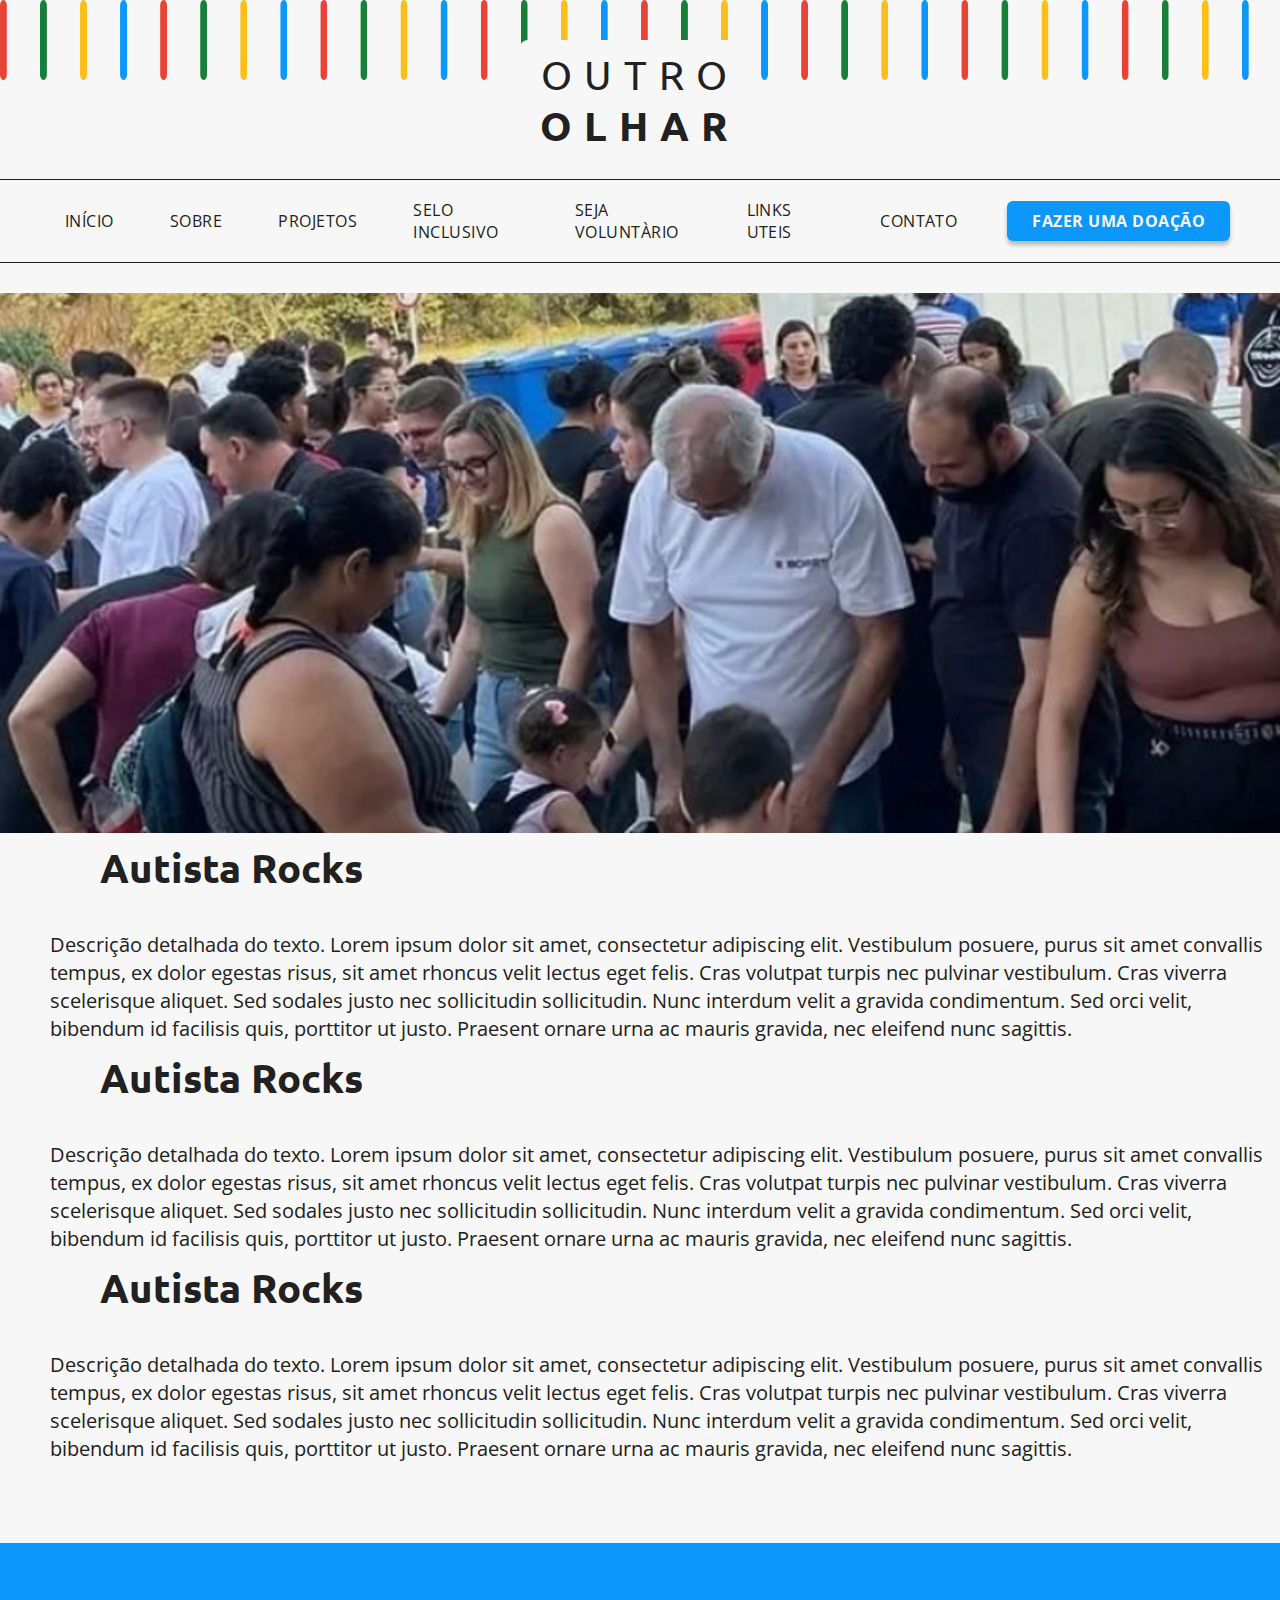
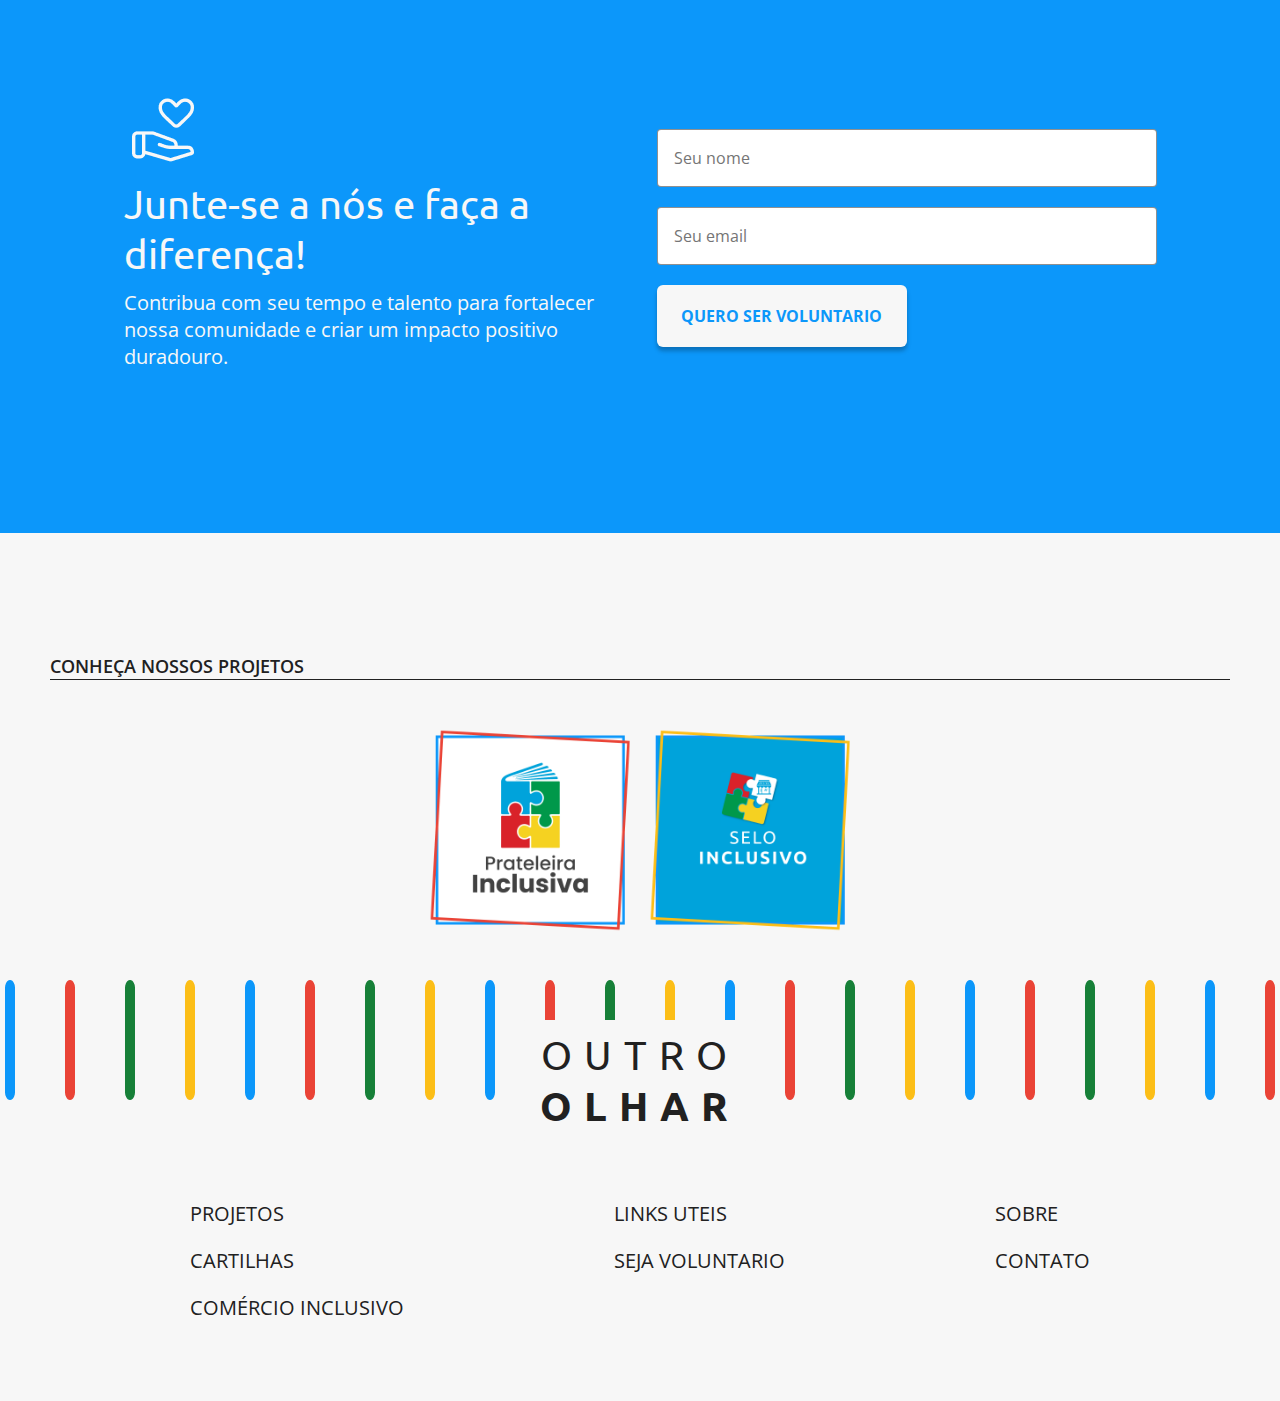
<file: Projetos/autistas-rocks.html>
<!DOCTYPE html>
<html lang="pt-br">
<head>
    <meta charset="UTF-8">
    <meta name="viewport" content="width=device-width, initial-scale=1.0">
    <title>Projetos - Outro Olhar</title>
    <link rel="stylesheet" href="/css/style.css">
    <link rel="stylesheet" href="/css/projeto.css">
</head>
<body>
    <!-- Header -->
    <div id="navbar-container"></div>

    
    <section>
        <img src="/images/images-home/artigo 4.jpeg" alt="foto grupo" class="full-width-image">
    </section>
   
    <!-- Text Section -->
    <section class="text-section">
        <h2 class="rocks-title">Autista Rocks</h2>
        <p>Descrição detalhada do texto. Lorem ipsum dolor sit amet, consectetur adipiscing elit. Vestibulum posuere, 
            purus sit amet convallis tempus, ex dolor egestas risus, sit amet rhoncus velit lectus eget felis. 
            Cras volutpat turpis nec pulvinar vestibulum. Cras viverra scelerisque aliquet. Sed sodales justo nec
             sollicitudin sollicitudin. Nunc interdum velit a gravida condimentum. Sed orci velit, bibendum id facilisis quis, 
             porttitor ut justo. Praesent ornare urna ac mauris gravida, nec eleifend nunc sagittis. </p>
    
            </section>

            <section class="text-section">
                <h5 class="rocks-title">Autista Rocks</h5>
                <p>Descrição detalhada do texto. Lorem ipsum dolor sit amet, consectetur adipiscing elit. Vestibulum posuere, 
                    purus sit amet convallis tempus, ex dolor egestas risus, sit amet rhoncus velit lectus eget felis. 
                    Cras volutpat turpis nec pulvinar vestibulum. Cras viverra scelerisque aliquet. Sed sodales justo nec
                     sollicitudin sollicitudin. Nunc interdum velit a gravida condimentum. Sed orci velit, bibendum id facilisis quis, 
                     porttitor ut justo. Praesent ornare urna ac mauris gravida, nec eleifend nunc sagittis. </p>
            
                    </section>


                    <section class="text-section">
                        <h5 class="rocks-title">Autista Rocks</h5>
                        <p>Descrição detalhada do texto. Lorem ipsum dolor sit amet, consectetur adipiscing elit. Vestibulum posuere, 
                            purus sit amet convallis tempus, ex dolor egestas risus, sit amet rhoncus velit lectus eget felis. 
                            Cras volutpat turpis nec pulvinar vestibulum. Cras viverra scelerisque aliquet. Sed sodales justo nec
                             sollicitudin sollicitudin. Nunc interdum velit a gravida condimentum. Sed orci velit, bibendum id facilisis quis, 
                             porttitor ut justo. Praesent ornare urna ac mauris gravida, nec eleifend nunc sagittis. </p>
                    
                            </section>                

    <section class="newsletter-project-section">
        <!-- CTA com Texto -->
        <div class="newsletter-project-cta">
            
            <img src="/images/images-home/volunteer-white.png"  alt="icon news">
            <h2 class="newsletter-project-title">Junte-se a nós e faça a diferença! </h2>
            <p class="newsletter-project-description">Contribua com seu tempo e talento para fortalecer nossa comunidade e criar um impacto positivo duradouro. </p>
        </div>
    
        <!-- Formulário da Newsletter -->
        <form class="newsletter-project-form">
            <input type="text" placeholder="Seu nome" class="newsletter-input" />
            <input type="email" placeholder="Seu email" class="newsletter-input" />
            <button type="submit" class="newsletter-project-button">QUERO SER VOLUNTARIO</button>
        </form>
    </section>

    <section class="home-projects">
        <!-- Título da seção -->
        <div class="section-title">
            <h2 class="section-tag-title">Conheça nossos Projetos</h2>
        </div>
    
        <!-- Cards de Projetos -->
        <div class="projects">
            <a href="/Projetos/prateleira-inclusiva.html" class="project-link">
            <div class="project-card">
                <div class="img-shape" style="background-image: url('/images/images-home/projeto-prateleira.png');"></div>
            </div> </a>


            <a href="/Projetos/selo.html" class="project-link">
            <div class="project-card">
                <div class="img-shape" style="background-image: url('/images/images-home/projeto-selo-inclusivo.png');"></div>
            </div></a>
        </div>
    </section>
    

    <!-- Footer -->
    <div id="footer"></div>

    <!-- JS do Bootstrap -->
    <script src="https://cdn.jsdelivr.net/npm/bootstrap@5.3.0/dist/js/bootstrap.bundle.min.js"></script>
    <!-- Seu script personalizado -->
    <script src="/js/navbar.js"></script>
    
      <!-- Script para carregar o footer dinamicamente -->
      <script>
        // Carregar o conteúdo do arquivo footer.html e inserir no div com ID "footer"
        fetch('/pages/footer.html')
            .then(response => response.text())
            .then(data => {
                document.getElementById('footer').innerHTML = data;
            });
    </script>
</body>
</html>
</file>
<file: css/navbar.css>
/* ===========================
   NAVEGAÇÃO
=========================== */
.navbar {
    display: flex;
    justify-content: center;
    align-items: center;
    gap: 20px;
    padding: 15px 0;
    border-width: 0.5px 0px;
    border-style: solid;
    border-color: #212121;
    box-sizing: border-box;
    margin-top: 70px;
    
   
}

.nav-items {
    display: flex;
    flex-direction: row;
    justify-content: space-between; /* Distribui o espaço entre os itens */
    align-items: center;
    gap: 26px;
}

.nav-item {
    display: flex;
    justify-content: center;
    align-items: center;
    padding: 0 15px;
    height: 62px;
}

.nav-label {
    font-family: 'Open Sans', sans-serif;
    font-size: 16px;
    line-height: 22px;
    letter-spacing: 0.03em;
    text-transform: uppercase;
    color: #212121;
    position: relative;
    text-decoration: none;

}

/* Efeito de hover */
.nav-item:hover {
    background-color: #E7F0FE; 
    border-radius: 6px;
    box-shadow: 0px 4px 6px rgba(0, 0, 0, 0.2); /* Sombra */
    transition: background-color 0.3s, box-shadow 0.3s; /* Suavização do efeito */
}

/* Estilização para remover o sublinhado dos links de navegação */
.nav-items a {
    text-decoration: none;
    color: #212121; /* Garanta que a cor do texto seja a correta */
}

/* Responsividade */

@media (max-width: 767px) {
    .header-logo-text {
        font-size: 24px;
    }

    .header-logo {
        padding: 10px;
    }

    .navbar {
        display: none; /* Esconde o menu principal */
        flex-direction: column;
        background-color: #f7f7f7;
        position: absolute;
        top: 60px;
        width: 100%;
        left: 0;
        box-shadow: 0px 4px 6px rgba(0, 0, 0, 0.1);
    }

    .navbar.show {
        display: flex; /* Exibe o menu quando ativado */
    }

    .hamburger-menu {
        display: block;
    }
}
</file>
<file: css/projeto.css>
/* Hero Section */
.hero-section {
    
    padding: 50px 200px;
    background: #F7F7F7;
}

.project-hero-title {
    font-family: 'Ubuntu', Sans-serif;
    font-weight: 400px;
    font-size: 50px;
    margin-bottom: 20px;
    color: #212121;
    line-height: 68px;
    width: 1030px;
    height: 68px;
    text-align: left;
    margin-left: 50px;
    margin-bottom: 30px;
}

.hero-section p {
    font-family: 'Open sans' sans-serif;
    font-weight: 400px;
    text-align: left;
    font-size: 20px;
    line-height: 28px;
    color: #212121;
    width: 1030px;
    height: 56px;
    margin-left: 50px;
}



.full-width-image {
    width: 100%; /* Ajusta a largura da imagem à tela */
    height: 540px; /* Mantém a proporção da imagem */
    display: block; /* Remove espaçamento em imagens inline */
    object-fit: cover;
}


/* Seção de Projetos */
.projects-section {
    display: flex;
    flex-direction: column;
    align-items:flex-start;
    padding: 40px 50px;
    gap: 30px; /* Espaçamento reduzido entre os itens */
    width: 100%; /* Ajuste para telas responsivas */
    background: #F7F7F7;
    
}

/* Container dos itens do projeto */
.project-item {
    display: flex;
    flex-direction: row;
    align-items: center;
    gap: 20px; /* Reduzindo o espaçamento horizontal */
    width: 100%; /* Ocupa todo o espaço horizontal */
    max-width: 1200px;
    margin-left: 200px ; /* Centraliza o conteúdo */
}

/* Estilo da imagem */
.project-item img {
    width: 300px;
    height: 300px;
    border-radius: 8px; /* Bordas arredondadas */
    box-shadow: 0px 4px 6px rgba(0, 0, 0, 0.1); /* Sombra leve */
    object-fit: cover; /* Garante que a imagem se ajuste sem distorção */
}

/* Texto e botão do projeto */
.project-content {
    display: flex;
    flex-direction: column;
    gap: 15px;
    max-width: 800px;
}

.project-content h2 {
    font-family: 'Ubuntu', sans-serif;
    font-size: 36px;
    line-height: 1.2;
    color: #212121;
    margin: 0;
}

.project-content p {
    font-family: 'Open Sans', sans-serif;
    font-size: 18px;
    line-height: 1.6;
    color: #555555;
    margin: 0;
}

.project-content .button {
    display: flex;
    flex-direction: row;
    justify-content: center;
    align-items: center;
    padding: 20px;
    gap: 10px; 
    font-family: 'Open Sans';
    font-style: normal;
    font-size: 16px;
    font-weight: 700;
    line-height: 22px;
    color: #FFFFFF;
    background: #0C97FA;
    border: none;
    border-radius: 6px;
    width: 136px;
    height: 62px;
    text-transform: uppercase;
    text-decoration: none;
    transition: background 0.3s ease;
    box-shadow: 0px 4px 4px rgba(0, 0, 0, 0.25);
    
}

.project-content .button:hover {
    background: #005FA8; /* Cor mais escura no hover */
}

.project-content .button a {
    text-decoration: none;
    color: #F7F7F7; /* Cor do texto do botão */
}

/* ===========================
   SEÇÃO NEWSLETTER
=========================== */

.newsletter-project-section {
    display: flex;
    flex-direction: row;
    justify-content: center;
    align-items: center;
    padding: 40px 20px;
    gap: 40px;
    width: 100%;
    max-width: 1920px;
    height: 590px;
    background: #0C97FA;
    margin: 80px auto;
}
    

/* CTA com Texto */
.newsletter-project-cta {
    display: flex;
    flex-direction: column;
    align-items: flex-start;
    gap: 10px;
    width: 493px;
    height: 301px;
  
}



.newsletter-project-title {
    font-family: 'Ubuntu';
    font-size: 40px;
    font-weight: 400;
    line-height: 50px;
    color: #F7F7F7;
}

.newsletter-project-description {
    font-family: 'Open Sans';
    font-size: 20px;
    line-height: 27px;
    color: #F7F7F7;
}

/* Formulário da Newsletter */
.newsletter-project-form {
    display: flex;
    flex-direction: column;
    align-items: flex-start;
    gap: 20px;
    width: 500px;
    height: auto;
}

.newsletter-project-input {
    display: flex;
    align-items: center;
    padding: 16px;
    width: 100%;
    box-sizing: border-box;
    border: 1px solid rgba(33, 33, 33, 0.5);
    border-radius: 4px;
    font-family: 'Open Sans';
    font-size: 16px;
    line-height: 24px;
    color: #212121;
}

/* Botão de Enviar */
.newsletter-project-button {
    display: flex;
    justify-content: center;
    align-items: center;
    padding: 20px;
    width: 250px;
    height: 62px;
    background: #F7F7F7;
    border-radius: 6px;
    border: none; /* Remove qualquer borda */
    box-shadow: 0px 4px 4px rgba(0, 0, 0, 0.25); /* Sombra para destaque */
    font-family: 'Open Sans';
    font-size: 16px;
    font-weight: 700;
    text-transform: uppercase;
    color: #0C97FA;
    cursor: pointer;
    
}

.newsletter-project-button:hover {
    background-color: #0C97FA;
    color: #F7F7F7;
}


.text-section {
    font-family: 'Open Sans', Sans-serif;
    font-weight: 400px;
    font-size: 20px;
    color: #212121;
    line-height: 28px;
    width: auto;
    text-align: left;
    margin-left: 50px;
    
}

.rocks-title {
    font-family: 'Ubuntu', Sans-serif;
    font-weight: 500px;
    font-size: 40px;
    margin-bottom: 30px;
    color: #212121;
    line-height: 68px;
    width: auto;
    text-align: left;
    margin-left: 50px;
    
}
</file>
<file: css/style.css>
/* ===========================
   ESTILOS GLOBAIS E RESET
=========================== */

body {
    font-family: 'Ubuntu', sans-serif;
    color: #333;
    background-color: #F7F7F7;
    overflow-x: hidden; /* Prevents horizontal scroll */

}

* {
    box-sizing: border-box;
    margin: 0;
    padding: 0;
}

img {
    max-width: 100%;
    height: auto;
    display: block;
}

.container {
    width: 100%;
    max-width: 1440px; /* Limits the width for larger screens */
    margin: 0 auto;
    padding: 0 20px;
}

/* ===========================
   CABEÇALHO E LOGO
=========================== */

.header-wide {
    display: flex;
    flex-direction: column;
    align-items: center;
    width: 100%;
    max-width: 1920px;
    background-color: #F7F7F7;
    position: relative;
    padding-bottom: 30px;
    overflow: hidden; /* Para evitar qualquer overflow das listras */

}

/* Logo do Cabeçalho */
.header-logo {
    position:absolute;
    top: 40px; /* Ajuste conforme necessário */
    left: 50%;
    transform: translateX(-50%); /* Centraliza horizontalmente */
    display: flex;
    justify-content: center;
    align-items: center;
    background: #F7F7F7;
    padding: 10px 20px;
    border-radius: 8px;
    z-index: 2; /* Coloca o logo sobre as listras */
    text-align: center;
}

.header-logo-text {
    font-family: 'Ubuntu', sans-serif;
    font-size: 40px;
    line-height: 50px;
    text-transform: uppercase;
    color: #212121;
    letter-spacing: 0.3em;
   
}

/* Estilo do Título do Logo */
.header-logo-title {
    font-family: 'Ubuntu', sans-serif;
    font-size: 40px;
    letter-spacing: 0.3em;
    text-transform: uppercase;
    color: #212121;
    text-align: center;
}


/* Imagem de Listras Coloridas */
.header-stripes img {
    width: 100%;
    height: auto;
    max-width: 100%;
    margin-bottom: 10px ;
}





/* ===========================
   BOTÃO DO CABEÇALHO
=========================== */

.header-button a {
    text-decoration: none;
    color: #F7F7F7; /* Cor do texto do botão */
}


.header-button {
    display: flex;
    justify-content: center;
    align-items: center;
    width: 239px;
    height: 40px;
    background: #0C97FA;
    box-shadow: 0px 4px 4px rgba(0, 0, 0, 0.25);
    border-radius: 6px;
    margin-left: 15px; 
    gap: 10px;
    font-family: 'Open Sans', sans-serif;
    font-weight: 700;
    font-size: 16px;
    line-height: 22px;
    letter-spacing: 0.03em;
    text-transform: uppercase;
    color: #F7F7F7;
    transition: background-color 0.3s, color 0.3s;
    text-decoration: none;
}


.header-button:hover {
    background-color: #E7F0FE; 
    color: #0C97FA; 
}



/* ===========================
  BANNER PRINCIPAL
=========================== */

.main-banner {
    position: relative;
    display: flex;
    align-items: center;
    justify-content: flex-start; /* Alinhamento para posicionar o texto */
    height: 740px; /* Ajuste conforme necessário */
    background-image: url('/images/images-home/hero.png'); /* Defina a imagem como fundo */
    background-size: cover;
    background-position: center;
    background-repeat: no-repeat;
    padding: 0 100px; /* Ajuste de padding para o layout */
    border-radius: 0px 40px 0px 0px; /* Bordas arredondadas específicas */

}

/* Container de Texto sobre o Banner */
.banner-text {
    position:absolute;
    width: 831px;
    height: 405px;
    top: 159px;
    left: 1004px;
    padding: 60px 20px 20px 20px;
    background: rgba(255, 255, 255, 0.8); /* Fundo branco com opacidade */
    border-radius: 0px 40px 0px 40px; /* Bordas arredondadas específicas */
    text-align: left;
    box-shadow: 0px 4px 8px rgba(0, 0, 0, 0.1); /* Sombra leve para destacar */
}

.banner-text h1 {
    font-family: 'Ubuntu', sans-serif;
    font-size: 50px;
    line-height: 1.2;
    color: #212121;
    margin-bottom: 10px;
    margin-left: 30px;
}

.banner-text p {
    font-family: 'Open Sans', sans-serif;
    font-size: 30px;
    color: #212121;
    margin-bottom: 20px;
    margin-left: 30px;
}

/* ===========================
   HOME PROJECTS SECTION
=========================== */

.home-projects {
    display: flex;
    flex-direction: column;
    align-items: flex-start;
    padding: 40px 50px;
    gap: 40px;
    width: 100%;
    max-width: 1280px;
    background: #F7F7F7;
    margin: 0 auto;
    box-sizing: border-box;
}

.section-title {
    display: flex;
    flex-direction: column;
    align-items: flex-start;
    padding: 0;
    gap: 10px;
    width: 100%;
    max-width: 1180px;
    border-bottom: 1px solid #212121;
}

.section-tag-title {
    font-family: 'Open Sans', sans-serif;
    font-style: normal;
    font-weight: 600;
    font-size: 18px;
    line-height: 26px;
    text-transform: uppercase;
    color: #212121;
    margin: 0;
}

/* Container de projetos */
.projects {
    display: flex;
    flex-direction: row;
    align-items: center;
    justify-content: center;
    gap: 60px;
    width: 100%;
    max-width: 1180px;
    box-sizing: border-box;
}

/* Cards individuais */
.project-card {
    width: 265px;
    height: 278px;
    border-radius: 0px 0px 4px 0px;
    overflow: hidden;
    position: relative;
    flex-shrink: 0;
    transition: transform 0.3s ease; /* Suaviza o zoom no hover */
    
}

.project-card:hover .img-shape {
    opacity: 0.7; /* Adiciona opacidade escura */
    

}




/* Formato da imagem */
.img-shape {
    width: 100%;
    height: 100%;
    background-size: cover;
    background-position: center;
    background-repeat: no-repeat;
    border-radius: 0px 0px 4px 0px;
    transition: opacity 0.3s ease, background-image 0.3s ease;
   
}


/* ===========================
   COMÉRCIO INCLUSIVO
=========================== */
/* Seção do Comércio */
.comercio {
    width: 100%;
    height: 100%;
    position: relative;
    overflow: hidden;
  }
  
  /* Contêiner do Mapa */
  .map-container {
    width: 100%;
    height: 536px; /* Altura fixa como na imagem original */
    background: url('/images/images-home/mapa.png') no-repeat center center;
    background-size: cover;
    position: relative;
    border-radius: 0px 40px 0px 0px; /* Borda arredondada como no design */
  }
  
  /* Bloco Azul */
  .blue-box {
    position: absolute;
    width: 579px;
    height: 288px;
    top: 124px;
    right: 40px; /* Distância da borda direita */
    background: #0C97FA;
    border-radius: 0px 40px;
    padding: 40px;
    color: #F7F7F7;
    display: flex;
    flex-direction: column;
    justify-content: center;
    gap: 20px;
  }
  
  /* Título do Bloco Azul */
  .blue-box h2 {
    font-family: 'Ubuntu', sans-serif;
    font-weight: 500;
    font-size: 40px;
    line-height: 50px;
    margin: 0;
  }
  
  /* Texto do Parágrafo */
  .blue-box p {
    font-family: 'Open Sans', sans-serif;
    font-size: 20px;
    line-height: 28px;
    margin: 0;
  }
  
  /* Botão */
  .cta-button {
    width: 217px;
    height: 62px;
    background: #ffffff;
    color: #0C97FA;
    font-family: 'Open Sans', sans-serif;
    font-weight: 700;
    font-size: 16px;
    text-transform: uppercase;
    text-align: center;
    line-height: 22px;
    border: none;
    border-radius: 6px;
    box-shadow: 0px 4px 4px rgba(0, 0, 0, 0.25);
    display: flex;
    justify-content: center;
    align-items: center;
    text-decoration: none;
    transition: all 0.3s ease;
  }
  
  .cta-button:hover {
    background: #0C97FA;
    color: #F7F7F7;
  }
  

  /* ===========================
   SEÇAO CARTILHAS
=========================== */

.cartilhas {
    display: flex;
    flex-direction: column;
    align-items: flex-start;
    padding: 60px 50px;
    gap: 40px;
    width: 100%;
    height: auto; 
    background: #0A79C8;
  }
  
  /* Título da Seção */
  .cartilhas-title {
    display: flex;
    flex-direction: column;
    align-items: flex-start;
    padding: 0;
    gap: 10px;
    width: 100%;
    border-bottom: 1px solid #FBFBFB;
  }
  
  .cartilhas-title h2 {
    font-family: 'Open Sans', sans-serif;
    font-weight: 600;
    font-size: 18px;
    line-height: 26px;
    text-transform: uppercase;
    color: #FBFBFB;
    margin: 0;
  }
  
  /* Conteúdo das Cartilhas */
  .cartilhas-content {
    display: flex;
    flex-direction: row;
    align-items: center;
    justify-content: space-around;
    gap: 5px;
    width: 100%;
    height: auto;
  }
  
  /* Item Individual da Cartilha */
  .cartilha-item {
    width: 265px;
    height: 379px;
    border-radius: 0 0 10px 0;
    background-size: cover;
    background-position: center;
    background-repeat: no-repeat;
    box-shadow: 0px 4px 6px rgba(0, 0, 0, 0.1);
    transition: transform 0.3s ease;
  }
  
  .cartilha-item:hover {
    transform: scale(1.05); /* Efeito de zoom */
  }
  


/* ===========================
   SEÇÃO NEWSLETTER
=========================== */

.newsletter-section {
    display: flex;
    flex-direction: row;
    justify-content: center;
    align-items: center;
    padding: 0 200px;
    gap: 40px;
    width: 100%;
    max-width: 1920px;
    height: 590px;
    background: #F7F7F7;
    margin: 0 auto;
}

/* CTA com Texto */
.newsletter-cta {
    display: flex;
    flex-direction: column;
    align-items: flex-start;
    gap: 10px;
    width: 493px;
    height: 301px;
}



.newsletter-title {
    font-family: 'Ubuntu';
    font-size: 40px;
    font-weight: 400;
    line-height: 50px;
    color: #212121;
}

.newsletter-description {
    font-family: 'Open Sans';
    font-size: 20px;
    line-height: 27px;
    color: #212121;
}

/* Formulário da Newsletter */
.newsletter-form {
    display: flex;
    flex-direction: column;
    align-items: flex-start;
    gap: 20px;
    width: 500px;
    height: auto;
}

.newsletter-input {
    display: flex;
    align-items: center;
    padding: 16px;
    width: 100%;
    box-sizing: border-box;
    border: 1px solid rgba(33, 33, 33, 0.5);
    border-radius: 4px;
    font-family: 'Open Sans';
    font-size: 16px;
    line-height: 24px;
    color: #212121;
}

/* Botão de Enviar */
.newsletter-button {
    display: flex;
    justify-content: center;
    align-items: center;
    padding: 20px;
    width: auto;
    height: auto;
    background: #0C97FA;
    border-radius: 6px;
    border: none; /* Remove qualquer borda */
    box-shadow: 0px 4px 4px rgba(0, 0, 0, 0.25); /* Sombra para destaque */
    font-family: 'Open Sans';
    font-size: 16px;
    font-weight: 700;
    text-transform: uppercase;
    color: #F7F7F7;
    cursor: pointer;
    
}

.newsletter-button:hover {
    background-color: #F7F7F7;
    color: #0C97FA;
}



/* ===========================
   SEÇÃO IMAGEM AZUL COM A MAO
=========================== */

.phrase-section {
    display:flex;
    align-items: center;
    justify-content: left;
    width: 100%;
    height: 724px;
    padding: 0 50px ;
    gap: 10px;
    background: linear-gradient(0deg, rgba(0, 0, 0, 0.05), rgba(0, 0, 0, 0.05)), 
                url('/images/images-home/maos-coracao-transparente.png') no-repeat center right; /* Caminho da imagem */           
    background-size: contain;
    background-color: #0C97FA;
    background-repeat: no-repeat;
    box-sizing: border-box;
    
}

/* Texto da Frase */
.phrase-content {
    max-width: 711px;
    color: #F7F7F7;
}

.phrase-title {
    font-family: 'Ubuntu', sans-serif;
    font-weight: 400;
    font-size: 60px;
    line-height: 72px;
    letter-spacing: 0.02em;
    color: #F7F7F7;
}

.phrase-text {
  font-family: 'Open Sans', sans-serif;
  font-weight: 400;
  font-size: 20px;
  line-height: 27.24px;
  letter-spacing: 0.02em;
  color: #F7F7F7;
  width: 530px;
  height: 54px;
  padding-top: 30px;
  padding-bottom: 60px;
}

.header-button-phrase a {
    text-decoration: none;
    color: #F7F7F7; /* Cor do texto do botão */
 
}



.header-button-phrase {
    display: flex;
    justify-content: center;
    align-items: center;
    width: 145px;
    height: 62px;
    background: #E7F0FE;
    box-shadow: 0px 4px 4px rgba(0, 0, 0, 0.25);
    border-radius: 6px;
    margin-left: 15px; 
    gap: 10px;
    padding: 20px;
    font-family: 'Open Sans', sans-serif;
    font-weight: 700;
    font-size: 16px;
    line-height: 22px;
    letter-spacing: 0.03em;
    text-transform: uppercase;
    color: #0C97FA;
    transition: background-color 0.3s, color 0.3s;
    text-decoration: none;
    
}


.header-button-phrase:hover {
    background-color: #0C97FA; 
    color: #E7F0FE; 
}

/* ===========================
  SEÇAO LINKS
=========================== */


.links-section {
    display: flex;
    justify-content: flex-end; /* Posiciona o conteúdo à direita */
    align-items: flex-end;
    padding: 100px 50px 50px; /* Espaçamento interno */
    width: 100%; /* Ocupa toda a largura da tela */
    height: 553px; /* Altura fixa */
    background: linear-gradient(0deg, rgba(0, 0, 0, 0.05), rgba(0, 0, 0, 0.05)), 
                url('/images/images-home/links.png'); /* Substitua pelo caminho correto da imagem */
    background-size: cover; /* Ajusta para cobrir toda a área */
    background-position: center; /* Centraliza a imagem */
}

/* Conteúdo de Texto + Botão */
.links-content {
    display: flex;
    flex-direction: column;
    justify-content: flex-start; /* Posiciona o texto no início */
    align-items: flex-start;
    padding: 40px 0 0;
    gap: 20px;
    width: 572px; /* Largura do bloco */
    height: 303px;
    border-radius: 10px; /* Bordas arredondadas */
    
}

/* Título */
.links-title {
    font-family: 'Ubuntu', sans-serif;
    font-weight: 500;
    font-size: 40px;
    line-height: 50px;
    color: #212121;
    letter-spacing: 0.02em;
    margin: 0;
}

/* Descrição */
.links-description {
    font-family: 'Open Sans', sans-serif;
    font-weight: 400;
    font-size: 20px;
    line-height: 27px;
    color: #212121;
    letter-spacing: 0.02em;
    margin: 0;
}

/* Botão */
.links-button {
    display: flex;
    justify-content: center;
    align-items: center;
    padding: 20px;
    width: 217px;
    height: 62px;
    background: #0C97FA; /* Cor de fundo */
    color: #F7F7F7; /* Cor do texto */
    font-family: 'Open Sans', sans-serif;
    font-weight: 700;
    font-size: 16px;
    text-transform: uppercase;
    border: none;
    border-radius: 6px;
    box-shadow: 0 4px 4px rgba(0, 0, 0, 0.25);
    cursor: pointer;
    transition: background-color 0.3s ease;
}

/* Efeito hover no botão */
.links-button:hover {
    background-color: #F7F7F7; /* Cor ao passar o mouse */
    color: #0C97FA;
}

.useful-links {
    max-width: 800px;
    margin: 200px;
    padding: 20px;
    background-color: #f7f7f7;
    margin-top: 20px;
}


.link-card {
    margin-bottom: 20px;
    padding: 15px;
   
}



.link-card h3 {
    font-size: 20px;
    color: #212121;
    margin-bottom: 10px;
    font-family: 'Ubuntu', sans-serif;
    margin-top: 10px;
}

.link-card p {
    font-size: 16px;
    color: #212121;
    margin-bottom: 10px;
    font-family: 'Open Sans', sans-serif;
}

.link-card a {
    text-decoration: none;
    font-weight: bold;
    color: #0C97FA;
    transition: color 0.3s ease;
}

.link-card a:hover {
    color: #055FAF;
}



/* ===========================
   MEDIA QUERIES (RESPONSIVIDADE)
=========================== */

/* WIDE (largura maior que 1440px) */
@media (min-width: 1440px) {
    .header-logo-title {
        font-size: 48px;
    }
    .header-button {
        width: 260px;
        height: 70px;
    }

    .phrase-section {
        padding: 120px 100px;
        height: auto;
    }
    .phrase-title {
        font-size: 50px;
        line-height: 60px;
    }
}

/* DESKTOP (largura entre 1024px e 1440px) */
@media (min-width: 1024px) and (max-width: 1439px) {
    .header-logo-title {
        font-size: 40px;
    }
    .navbar {
        padding: 10px 50px;
    }

    .phrase-section {
        padding: 80px 50px;
    }
    .phrase-title {
        font-size: 40px;
        line-height: 48px;
    }
    .projects {
        flex-wrap: wrap;
        justify-content: center;
        gap: 20px;
    }
    .project-card {
        width: 200px;
        height: 220px;
    }
}

/* TABLET (largura entre 768px e 1023px) */
@media (min-width: 768px) and (max-width: 1023px) {
    .header-logo-title {
        font-size: 30px;
    }
    .header-button {
        width: 200px;
        padding: 15px;
    }
    .newsletter-section {
        padding: 0 50px;
        flex-direction: column;
    }
    .phrase-section {
        padding: 60px 20px;
    }
    .phrase-title {
        font-size: 30px;
        line-height: 40px;
    }
    .home-projects {
        padding: 20px 30px;
    }

    .projects {
        gap: 15px;
    }

    .project-card {
        width: 150px;
        height: 165px;
    }

    .section-tag-title {
        font-size: 16px;
    }

    .cartilhas-content {
        flex-wrap: wrap;
        justify-content: center;
        gap: 20px;
      }
    
      .cartilha-item {
        width: 200px;
        height: 300px;
      }
}

/* MOBILE (largura menor que 768px) */
@media (max-width: 767px) {
    .header-logo-title {
        font-size: 24px;
    }
    .header-stripes {
        height: 60px;
    }
    .navbar {
        flex-direction: column;
    }
    .header-button {
        width: 180px;
        padding: 10px;
    }
    .newsletter-section {
        padding: 0 20px;
        height: auto;
        flex-direction: column;
    }
    .phrase-title {
        font-size: 24px;
        line-height: 32px;
        text-align: center;
    }

    .cartilha-item {
        width: 150px;
        height: 220px;
      }
    
      .cartilhas-title h2 {
        font-size: 16px;
      }
}
</file>
